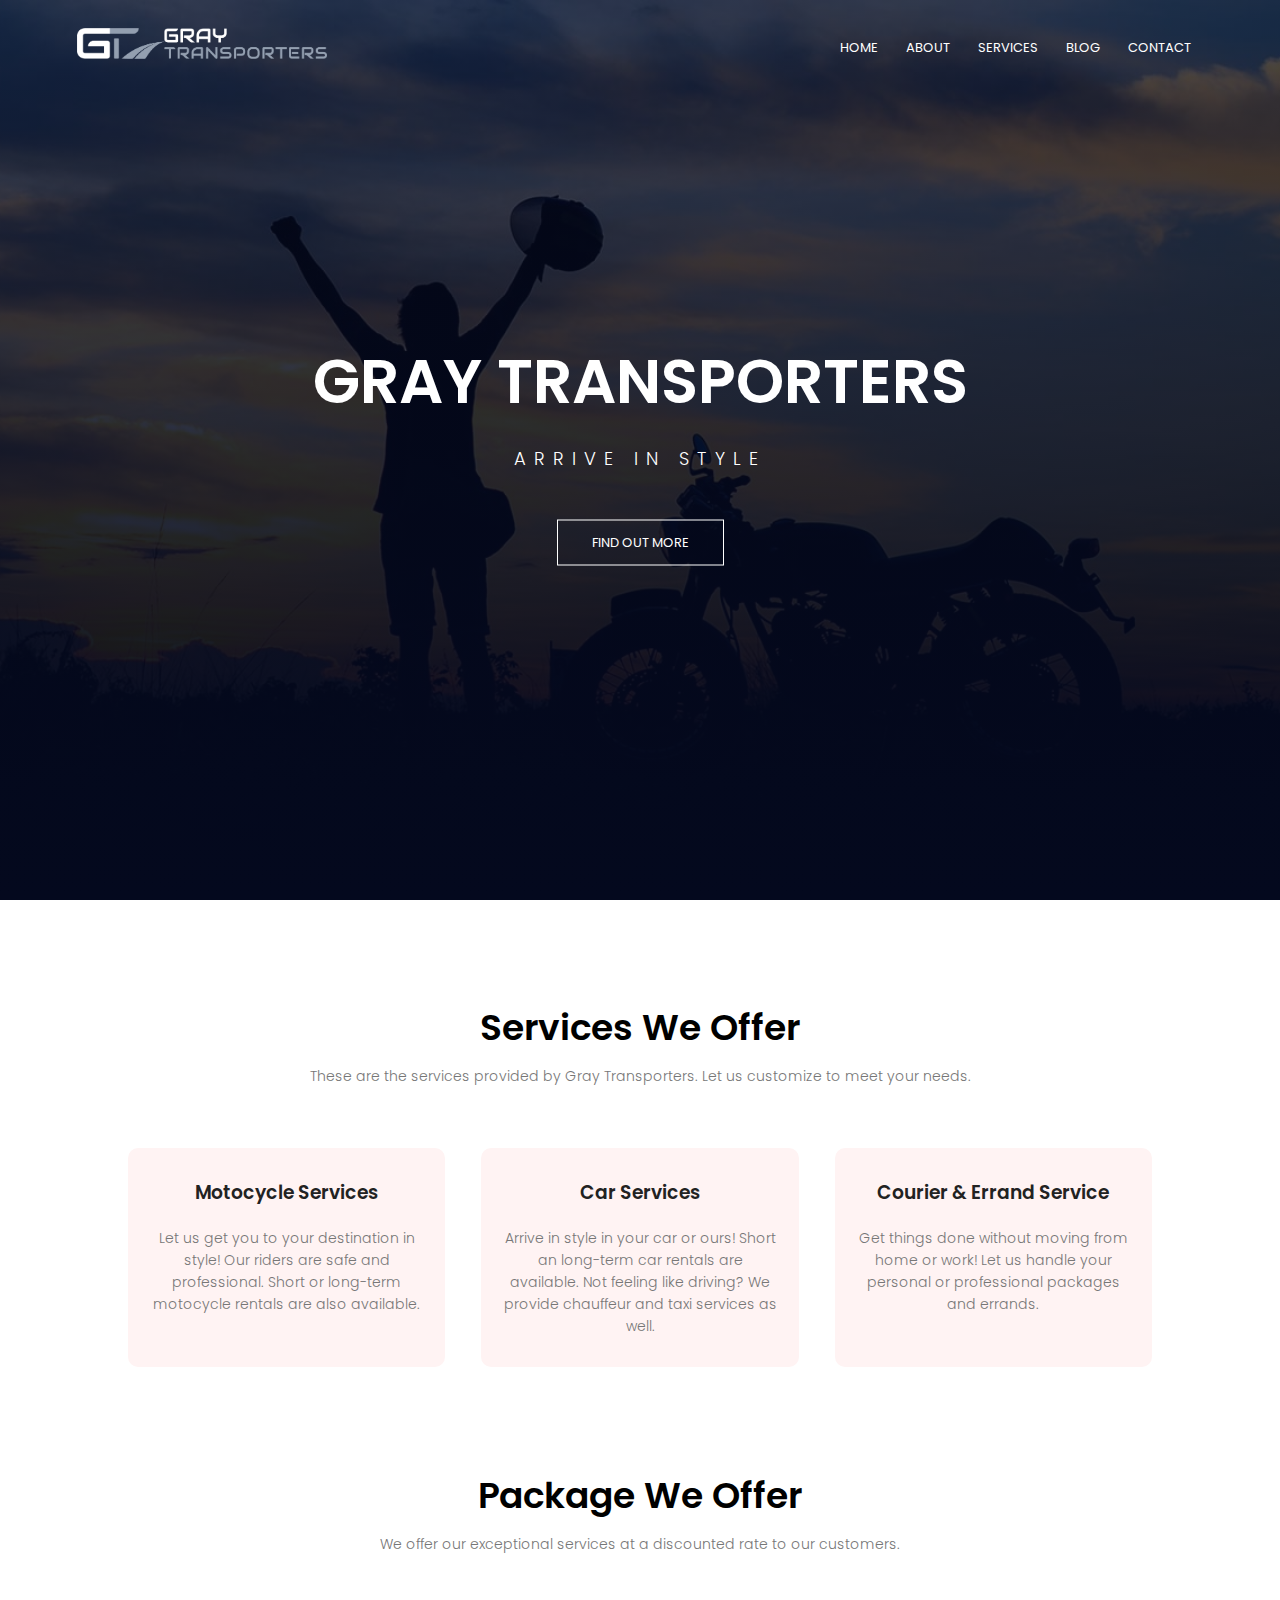
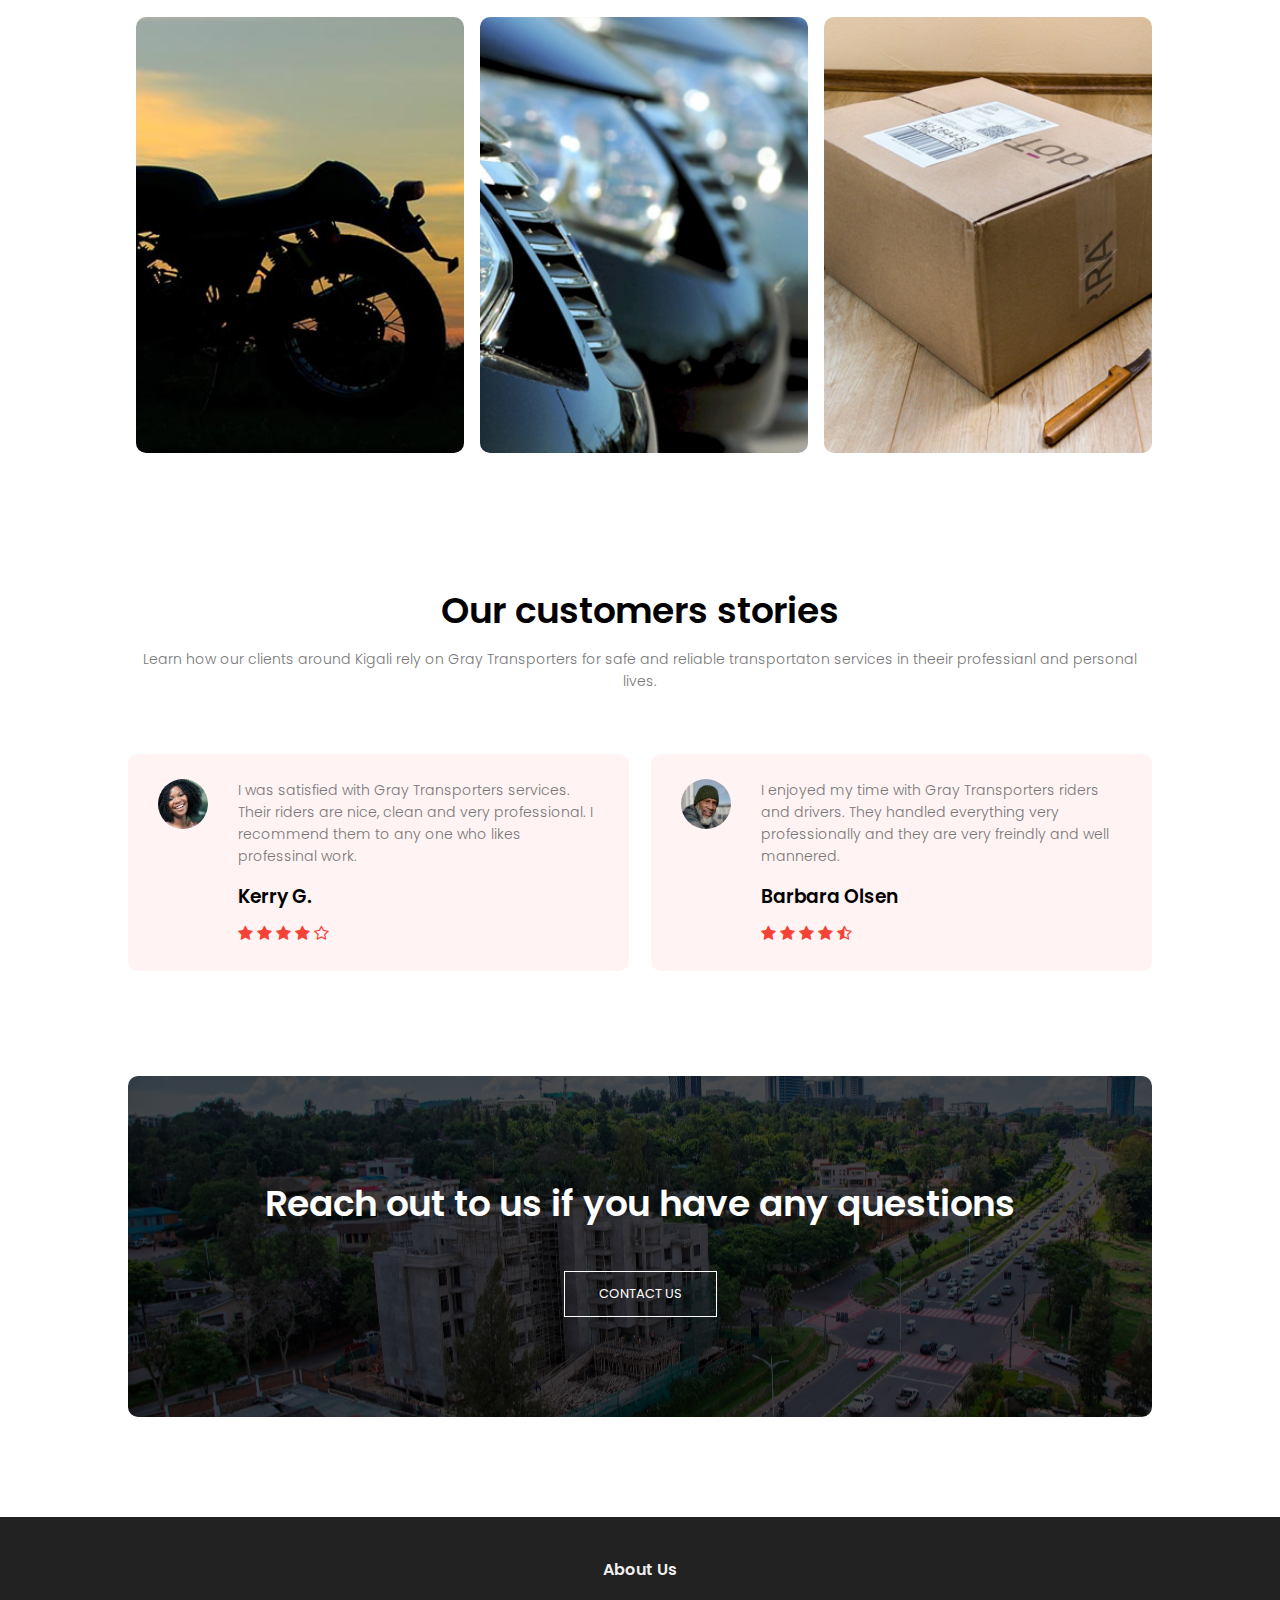
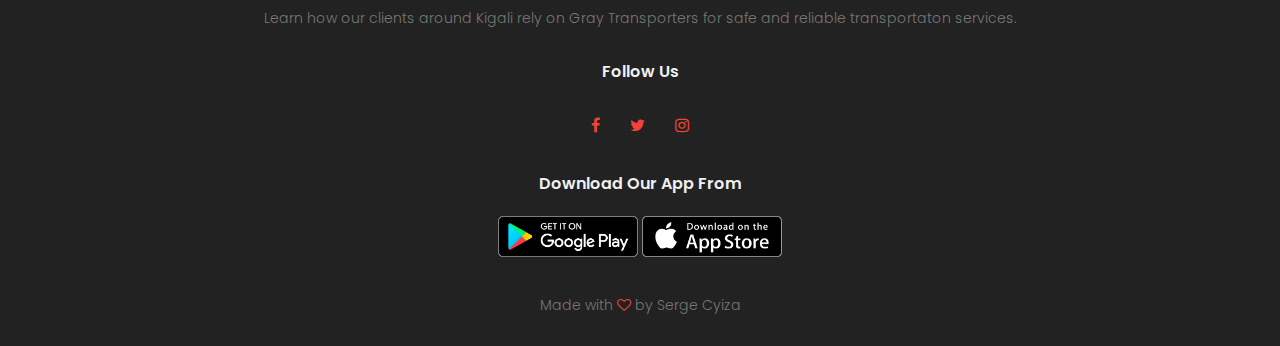
<file: graytransporters/index.html>
<!DOCTYPE html>
<html>
    <head>
       <meta name="viewport" content="with-device-width, initial-scale=1.0">
        <title>Gray Transporters</title>
         <!--------- add favicon------>
       <link rel="shortcut icon" href="images/favicon.png" type="image/png">

        <link rel="stylesheet" href="style.css">
        <link rel="preconnect" href="https://fonts.googleapis.com">
<link rel="preconnect" href="https://fonts.gstatic.com" crossorigin>
<link href="https://fonts.googleapis.com/css2?family=Poppins:ital,wght@0,100;0,200;0,300;0,400;0,500;0,600;0,700;0,800;0,900;1,100;1,200;1,300;1,400;1,500;1,600;1,700;1,800;1,900&display=swap" rel="stylesheet">
   <link rel="stylesheet" href="https://stackpath.bootstrapcdn.com/font-awesome/4.7.0/css/font-awesome.min.css">
    </head>
    <body>
        <section class="header">
           <nav>
               <a href="index.html"><img src="images/logo.png"></a>
                <div class="nav-links" id="navLinks">
                  <i class="fa fa-times" onclick="hideMenu()"></i>
                   <ul>
                       <li><a href="index.html">HOME</a></li>
                       <li><a href="about.html">ABOUT</a></li>
                       <li><a href="services.html">SERVICES</a></li>
                       <li><a href="blog.html">BLOG</a></li> 
                       <li><a href="contact.html">CONTACT</a></li>
                   </ul>
                   
               </div>
               <i class="fa fa-bars" onclick="showMenu()"></i> 
           </nav> 
           
<div class="text-box">
   <h1>GRAY TRANSPORTERS</h1>
   <P>ARRIVE IN STYLE</P>
   <a href="services.html" class="hero-btn">FIND OUT MORE</a>
    
</div>          
              
</section>

<!-------Services-------->

<section class="service">
    <h1>Services We Offer</h1>
    <p>These are the services provided by Gray Transporters. Let us customize to meet your needs.</p>
    
    <div class="row">
        <div class="service-col">
           <a href="service-one.html" class="link"><h3>Motocycle Services</h3>
            <p>Let us get you to your destination in style! Our riders are safe and professional. Short or long-term motocycle rentals are also available.</p></a> 
        </div>
     
        <div class="service-col">
          <a href="service-two.html" class="link"><h3>Car Services</h3>
            <p>Arrive in style in your car or ours! Short an long-term car rentals are available. 
            Not feeling like driving? We provide chauffeur and taxi services as well.</p></a> 
        </div>
    
    
        <div class="service-col">
           <a href="service-three.html" class="link"><h3>Courier & Errand Service</h3>
            <p>Get things done without moving from home or work! Let us handle your personal or professional packages and errands.</p></a>
        </div>
    </div>
    
</section>

<!-------Packages--------------------------->

<section class="package">
   <h1>Package We Offer</h1>
   <p>We offer our exceptional services at a discounted rate to our customers.</p>
   
   <div class="row">
    <a href="package-one.html" class="link"><div class="package-col">
           <img src="images/package01.png">
           <div class="layer">
               <h3>MOTOCYCLE PACKAGES</h3>
           </div></a>
       </div>
       <a href="package-three.html" class="link"><div class="package-col">
           <img src="images/package03.png">
           <div class="layer">
               <h3>CAR PACKAGES</h3>
           </div></a>
       </div>
       <a href="package-two.html" class="link"><div class="package-col">
           <img src="images/package02.png">
           <div class="layer">
               <h3>COURIER PACKAGES</h3>
           </div></a>
       </div>
   </div>  
    
    
</section>

<!---------------Testimonials-------------->

<section class="testimonials">
    <h1>Our customers stories</h1>
    <p>Learn how our clients around Kigali rely on Gray Transporters for safe and reliable transportaton services in theeir professianl and personal lives.</p>
    <div class="row">
        <div class="testimonial-col">
            <img src="images/user1.png" alt="">
            <div>
                <p>I was satisfied with Gray Transporters services. Their riders are nice, clean and very professional. I recommend them to any one who likes professinal work.</p>
                <h3>Kerry G.</h3>
                <i class="fa fa-star"></i>
                <i class="fa fa-star"></i>
                <i class="fa fa-star"></i>
                <i class="fa fa-star"></i>
                <i class="fa fa-star-o"></i>
            </div>
        </div>
        <div class="testimonial-col">
            <img src="images/user2.png" alt="">
            <div>
                <p>I enjoyed my time with Gray Transporters riders and drivers. They handled everything very professionally and they are very freindly and well mannered.</p>
                <h3>Barbara Olsen</h3>
                 <i class="fa fa-star"></i>
                <i class="fa fa-star"></i>
                <i class="fa fa-star"></i>
                <i class="fa fa-star"></i>
                <i class="fa fa-star-half-o"></i>
            </div>
        </div>
    </div>
    
</section>

<!------- Call to Action -------------->

<section class="cta">
    <h1>Reach out to us if you have any questions</h1>
    <a href="contact.html" class="hero-btn">CONTACT US</a>
</section>


<!------- Footer -------------->

<section class="footer">
    <h4>About Us</h4>
    <p>Learn how our clients around Kigali rely on Gray Transporters for safe and reliable transportaton services.</p>
    <h4>Follow Us</h4>
    <div class="icons">
        <a href="https://web.facebook.com/graytransporters1" target="_blank"><i class="fa fa-facebook"></i></a>
        <a href="https://twitter.com/G_Transporters" target="_blank"><i class="fa fa-twitter"></i></a>
        <a href="https://www.instagram.com/graytransporters" target="_blank"><i class="fa fa-instagram"></i></a>
    </div>
    <h4>Download Our App From</h4>
    <div class="app-logo">
        <a href="https://play.google.com/store/apps/details?id=com.broadendigital.graytransporter" target="_blank"><img src="images/play-store.png"></a>
        <a href="https://apps.apple.com/vn/app/gray-transporters/id1578106296" target="_blank"><img src="images/app-store.png"></a>
    </div>
    <p>Made with <i class="fa fa-heart-o"></i> by Serge Cyiza</p>
</section>


 

<!-----JavaScript for Toggle Menu-------->
<script>
        
        var navLinks = document.getElementById("navLinks");
    
        function showMenu(){
            navLinks.style.right = "0";
        }
     function hideMenu(){
            navLinks.style.right = "-200px";
        }
        
        
        </script>
        
    </body>
    
</html>
</file>
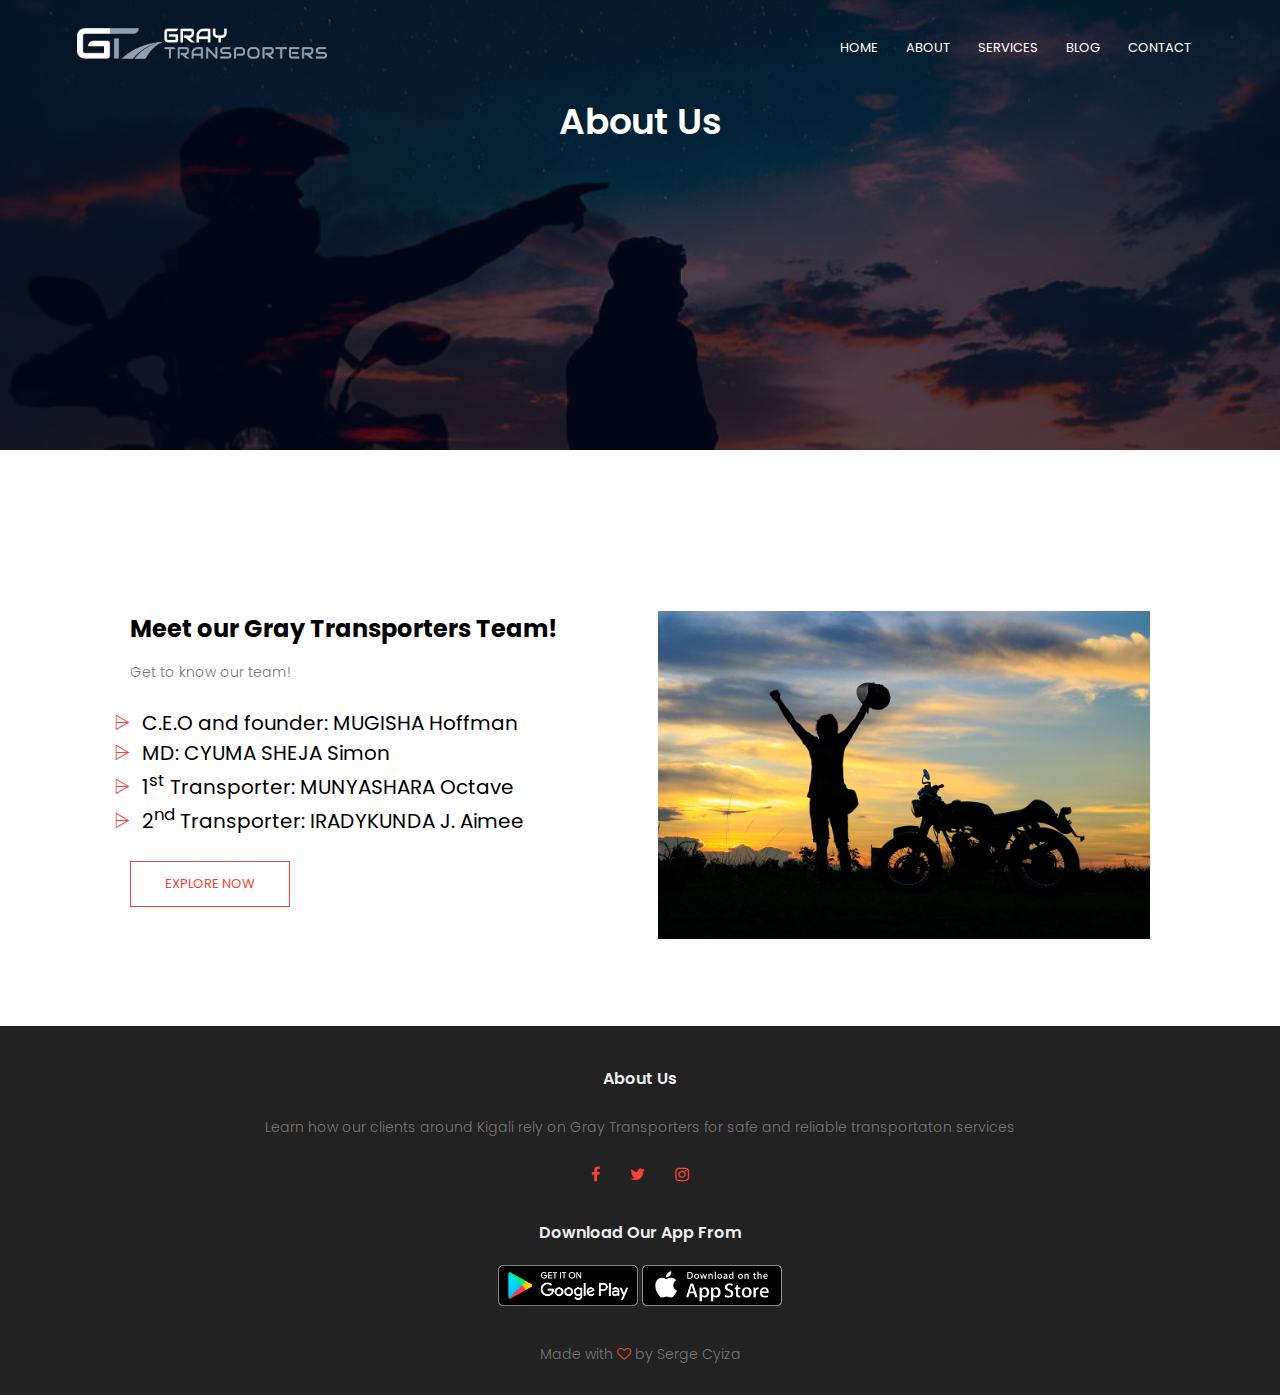
<file: graytransporters/about.html>
<!DOCTYPE html>
<html>
    <head>
       <meta name="viewport" content="with-device-width, initial-scale=1.0">
        <title>Gray Transporters</title>

         <!--------- add favicon------>
       <link rel="shortcut icon" href="images/favicon.png" type="image/png">

        <link rel="stylesheet" href="style.css">
        <link rel="preconnect" href="https://fonts.googleapis.com">
<link rel="preconnect" href="https://fonts.gstatic.com" crossorigin>
<link href="https://fonts.googleapis.com/css2?family=Poppins:ital,wght@0,100;0,200;0,300;0,400;0,500;0,600;0,700;0,800;0,900;1,100;1,200;1,300;1,400;1,500;1,600;1,700;1,800;1,900&display=swap" rel="stylesheet">
   <link rel="stylesheet" href="https://stackpath.bootstrapcdn.com/font-awesome/4.7.0/css/font-awesome.min.css">
    </head>
    <body>
        <section class="sub-header">
           <nav>
               <a href="index.html"><img src="images/logo.png"></a>
               <div class="nav-links" id="navLinks">
                  <i class="fa fa-times" onclick="hideMenu()"></i>
                   <ul>
                       <li><a href="index.html">HOME</a></li>
                       <li><a href="about.html">ABOUT</a></li>
                       <li><a href="services.html">SERVICES</a></li>
                       <li><a href="blog.html">BLOG</a></li> 
                       <li><a href="contact.html">CONTACT</a></li>
                   </ul>
                   
               </div>
               <i class="fa fa-bars" onclick="showMenu()"></i> 
           </nav> 
           <h1>About Us</h1>        
              
</section>

<!-------about us content-------->
<section class="about-us">
    
    <div class="row">
       <div class="about-col">
           <h2>Meet our Gray Transporters Team!</h2>
           <p>Get to know our team!</p>
           <ul>
               <li>C.E.O and founder: MUGISHA Hoffman</li>
               <li>MD: CYUMA SHEJA Simon</li>
               <li>1<sup>st</sup> Transporter: MUNYASHARA Octave</li>
               <li>2<sup>nd</sup> Transporter: IRADYKUNDA J. Aimee</li>
           </ul><br>
      <a href="" class="hero-btn red-btn">EXPLORE NOW</a>
       </div>
       <div class="about-col">
           <img src="images/banner.jpg" alt="">
       </div>
        
    </div>
</section>


<!---------Packages--------------------------->



<!---------------Testimonials-------------->



<!------- Call to Action -------------->




<!------- Footer -------------->

<section class="footer">
    <h4>About Us</h4>
    <p>Learn how our clients around Kigali rely on Gray Transporters for safe and reliable transportaton services</p>
    <div class="icons">
        <a href="https://web.facebook.com/graytransporters1" target="_blank"><i class="fa fa-facebook"></i></a>
        <a href="https://twitter.com/G_Transporters" target="_blank"><i class="fa fa-twitter"></i></a>
        <a href="https://www.instagram.com/graytransporters" target="_blank"><i class="fa fa-instagram"></i></a>
    </div>
    <h4>Download Our App From</h4>
    <div class="app-logo">
        <a href="https://play.google.com/store/apps/details?id=com.broadendigital.graytransporter" target="_blank"><img src="images/play-store.png"></a>
        <a href="https://apps.apple.com/vn/app/gray-transporters/id1578106296" target="_blank"><img src="images/app-store.png"></a>
    </div>
    <p>Made with <i class="fa fa-heart-o"></i> by Serge Cyiza</p>
</section>


 

<!-----JavaScript for Toggle Menu-------->
<script>
        
        var navLinks = document.getElementById("navLinks");
    
        function showMenu(){
            navLinks.style.right = "0";
        }
     function hideMenu(){
            navLinks.style.right = "-200px";
        }
        
        
        </script>
        
    </body>
    
</html>
</file>
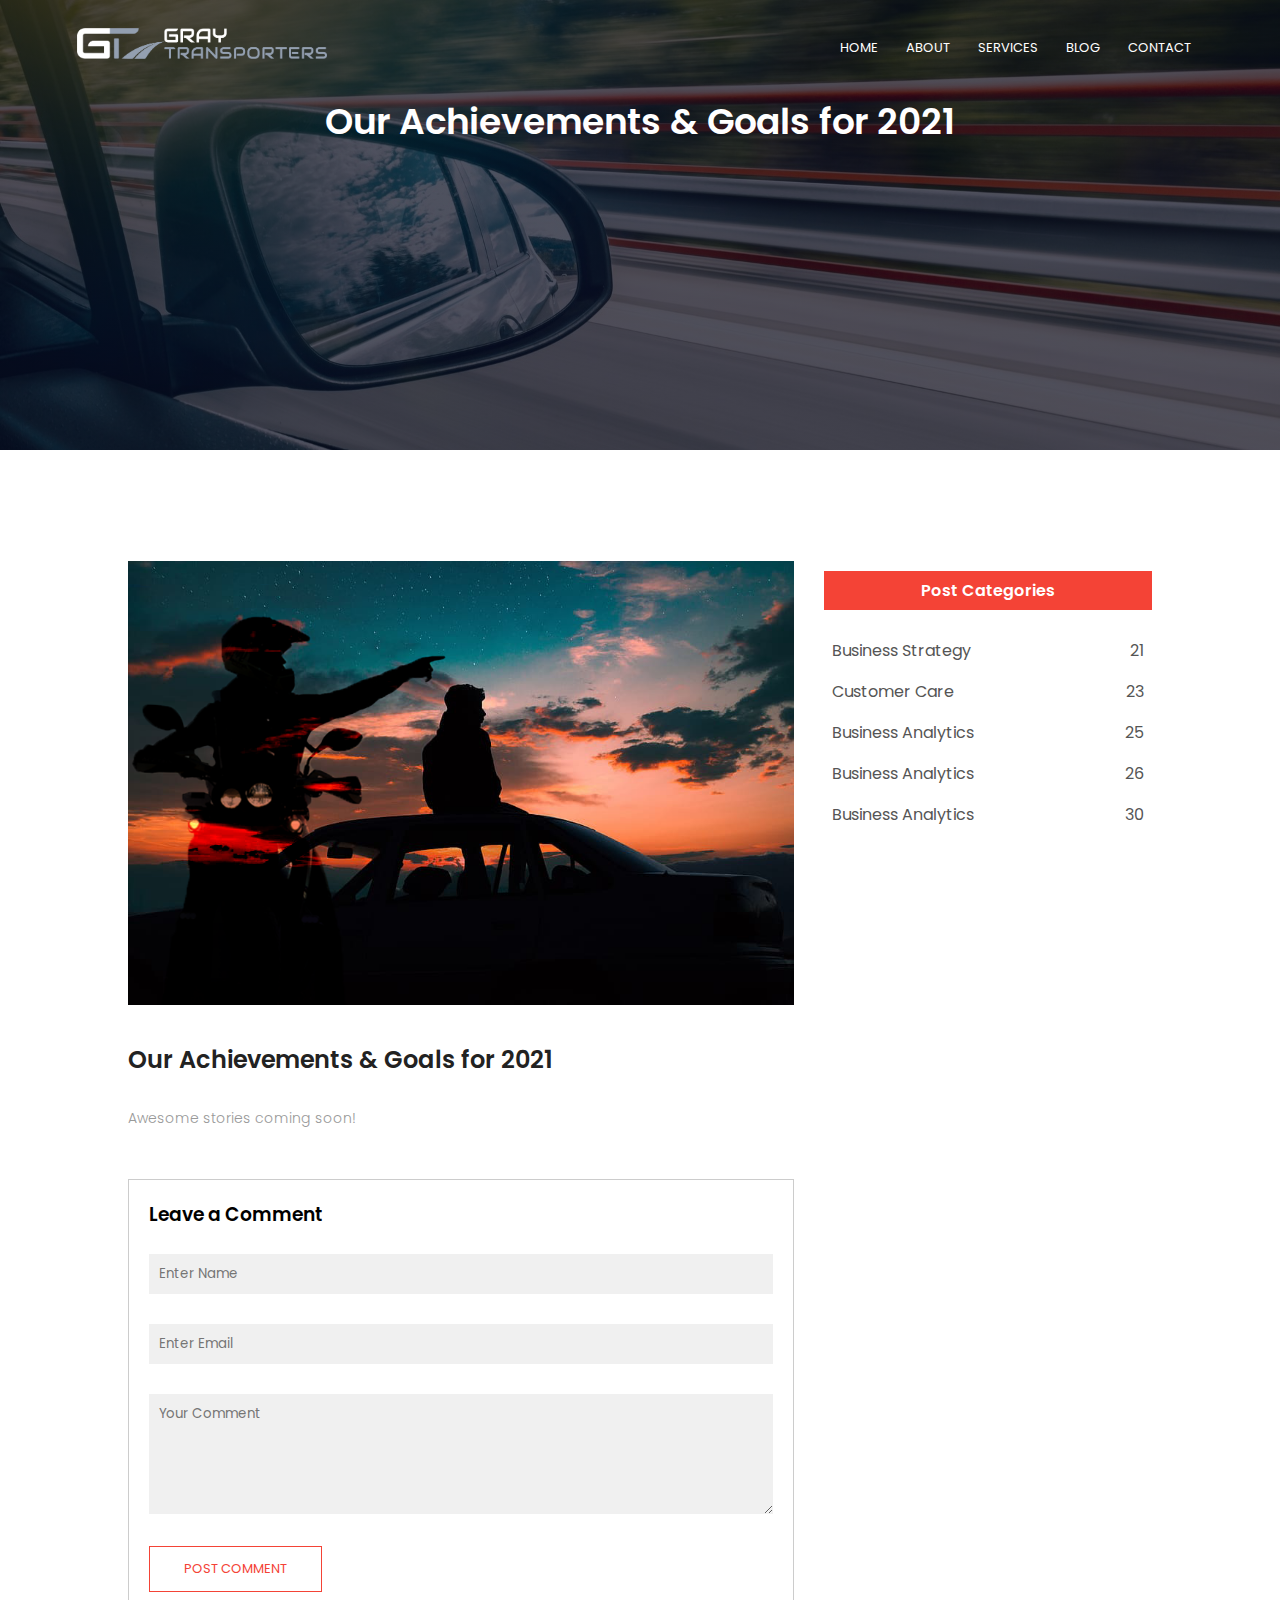
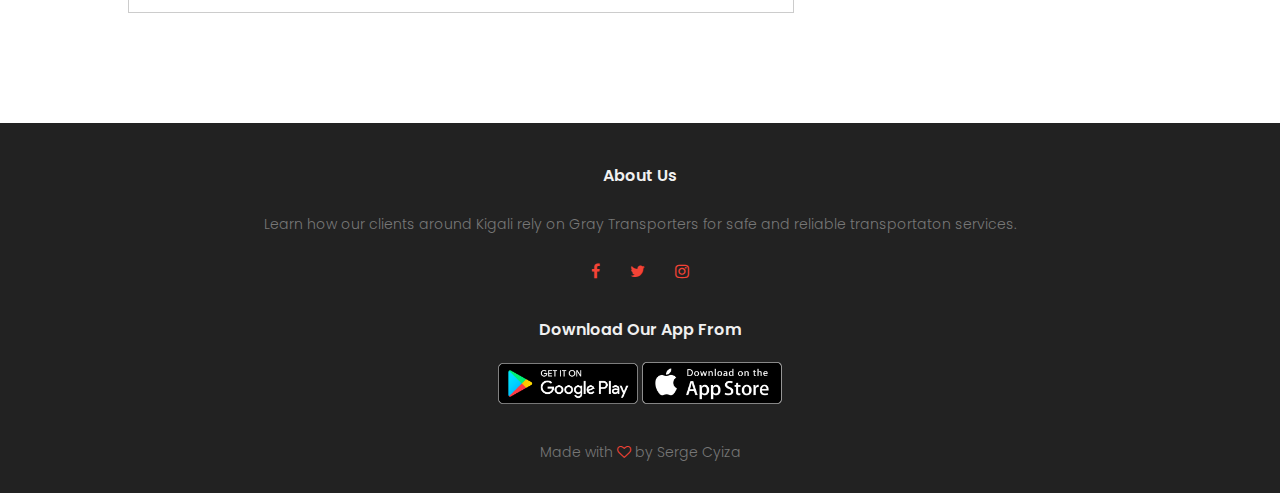
<file: graytransporters/blog.html>
<!DOCTYPE html>
<html>
    <head>
       <meta name="viewport" content="with-device-width, initial-scale=1.0">
        <title>Gray Transporters</title>
         <!--------- add favicon------>
       <link rel="shortcut icon" href="images/favicon.png" type="image/png">
        <link rel="stylesheet" href="style.css">
        <link rel="preconnect" href="https://fonts.googleapis.com">
<link rel="preconnect" href="https://fonts.gstatic.com" crossorigin>
<link href="https://fonts.googleapis.com/css2?family=Poppins:ital,wght@0,100;0,200;0,300;0,400;0,500;0,600;0,700;0,800;0,900;1,100;1,200;1,300;1,400;1,500;1,600;1,700;1,800;1,900&display=swap" rel="stylesheet">
   <link rel="stylesheet" href="https://stackpath.bootstrapcdn.com/font-awesome/4.7.0/css/font-awesome.min.css">
    </head>
    <body>
        <section class="sub-header-blog">
           <nav>
               <a href="index.html"><img src="images/logo.png"></a>
               <div class="nav-links" id="navLinks">
                  <i class="fa fa-times" onclick="hideMenu()"></i>
                   <ul>
                       <li><a href="index.html">HOME</a></li>
                       <li><a href="about.html">ABOUT</a></li>
                       <li><a href="services.html">SERVICES</a></li>
                       <li><a href="blog.html">BLOG</a></li> 
                       <li><a href="contact.html">CONTACT</a></li>
                   </ul>
                   
               </div>
               <i class="fa fa-bars" onclick="showMenu()"></i> 
           </nav> 
           <h1>Our Achievements & Goals for 2021</h1>        
              
</section>

 


<!---------------blog page content-------------->

<section class="blog-content">
  
   <div class="row">
    <div class="blog-left">
        <img src="images/about.png" alt="">
        <h2>Our Achievements & Goals for 2021</h2>
        <p>Awesome stories coming soon!</p>
   
   
   <div class="comment-box">
       
       <h3>Leave a Comment</h3>
       
       <form action="" class="comment-form">
       <input type="text" placeholder="Enter Name">
       <input type="email" placeholder="Enter Email">
       <textarea rows="5" placeholder="Your Comment"></textarea>
       <button type="submit" class="hero-btn red-btn">POST COMMENT</button>
       </form>
   </div>
   
   
    
    </div> 
    <div class="blog-right">
        <h3>Post Categories</h3>
        <div>
           <span>Business Strategy</span>
            <span>21</span>
        </div>
         <div>
           <span>Customer Care</span>
            <span>23</span>
        </div>
         <div>
           <span>Business Analytics</span>
            <span>25</span>
        </div>
         <div>
           <span>Business Analytics</span>
            <span>26</span>
             </div>
             <div>
           <span>Business Analytics</span>
            <span>30</span>
        </div>
        </div>
    </div>
    
</section>

<!------- Call to Action -------------->




<!------- Footer -------------->

<section class="footer">
    <h4>About Us</h4>
    <p>Learn how our clients around Kigali rely on Gray Transporters for safe and reliable transportaton services.</p>
    <div class="icons">
        <a href="https://web.facebook.com/graytransporters1" target="_blank"><i class="fa fa-facebook"></i></a>
        <a href="https://twitter.com/G_Transporters" target="_blank"><i class="fa fa-twitter"></i></a>
        <a href="https://www.instagram.com/graytransporters" target="_blank"><i class="fa fa-instagram"></i></a>
    </div>
    <h4>Download Our App From</h4>
    <div class="app-logo">
        <a href="https://play.google.com/store/apps/details?id=com.broadendigital.graytransporter" target="_blank"><img src="images/play-store.png"></a>
        <a href="https://apps.apple.com/vn/app/gray-transporters/id1578106296" target="_blank"><img src="images/app-store.png"></a>
    </div>
    <p>Made with <i class="fa fa-heart-o"></i> by Serge Cyiza</p>
</section>


 

<!-----JavaScript for Toggle Menu-------->
<script>
        
        var navLinks = document.getElementById("navLinks");
    
        function showMenu(){
            navLinks.style.right = "0";
        }
     function hideMenu(){
            navLinks.style.right = "-200px";
        }
        
        
        </script>
        
    </body>
    
</html>
</file>
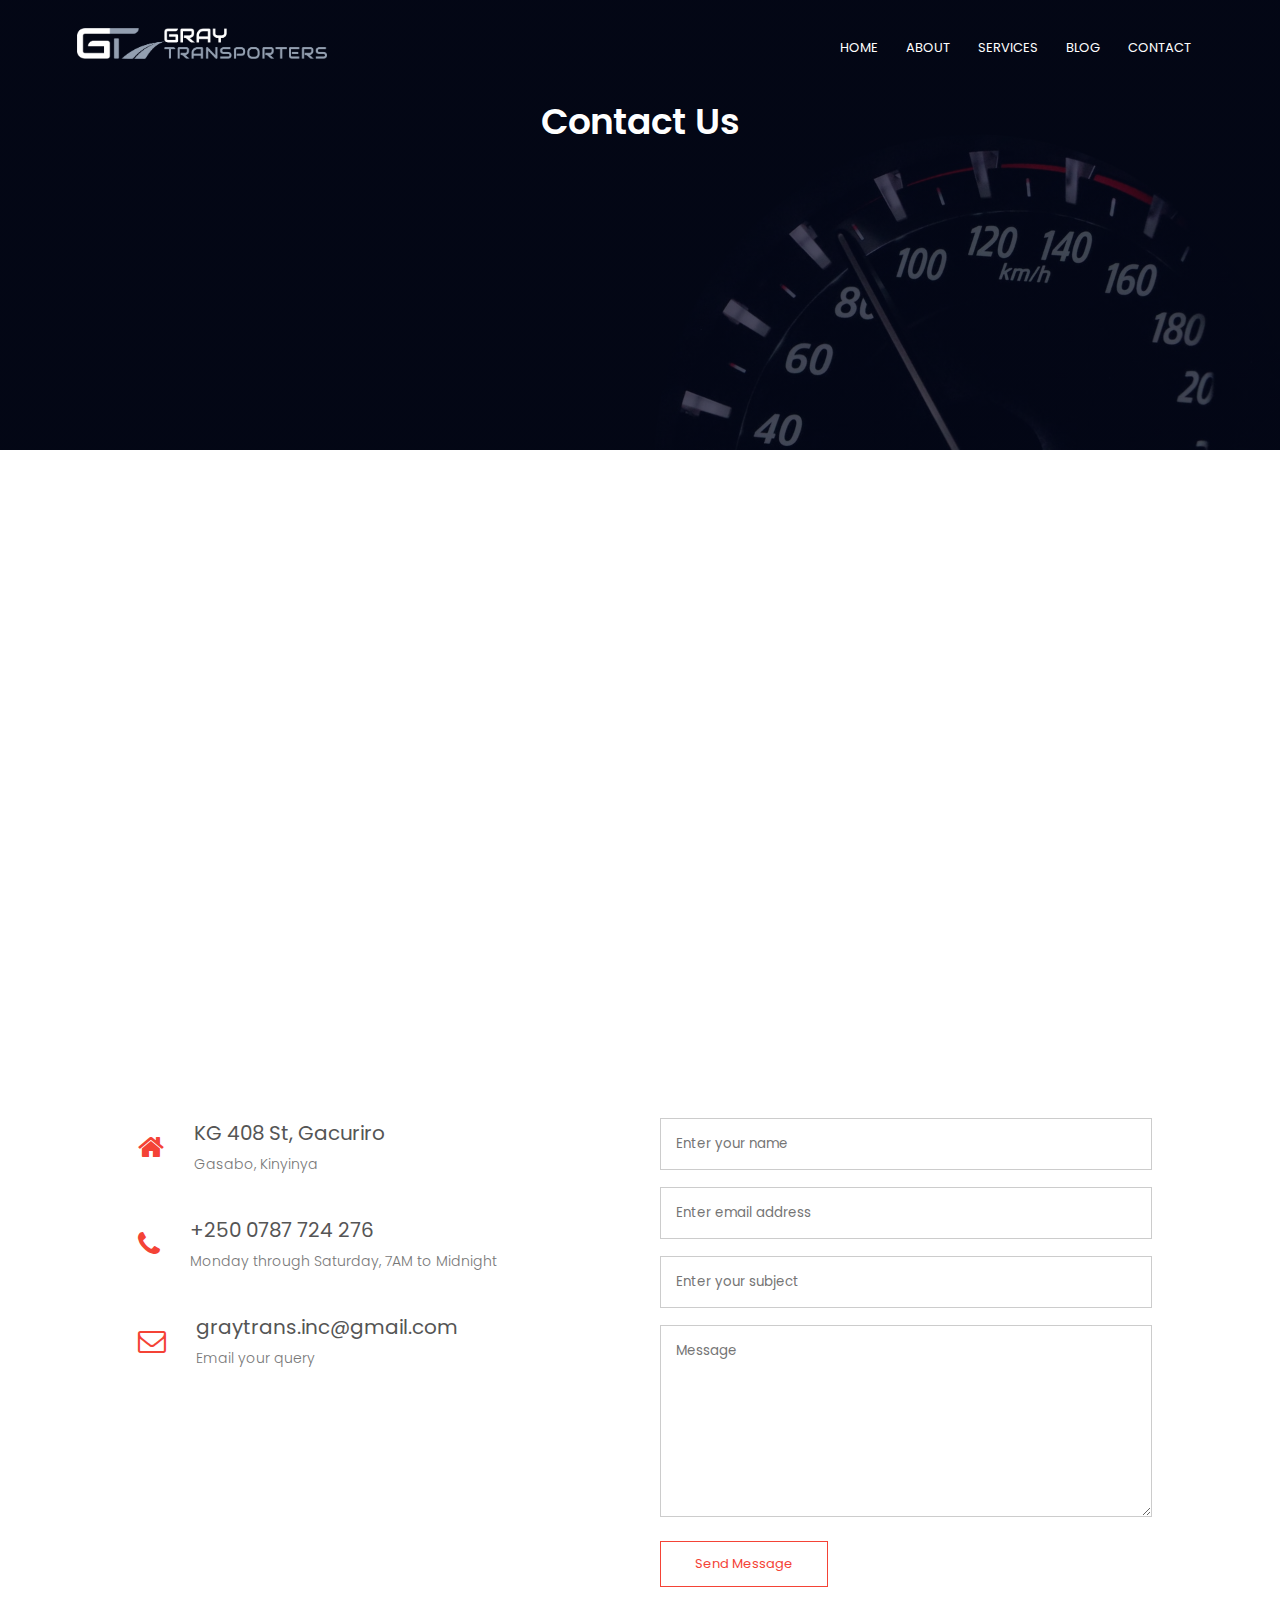
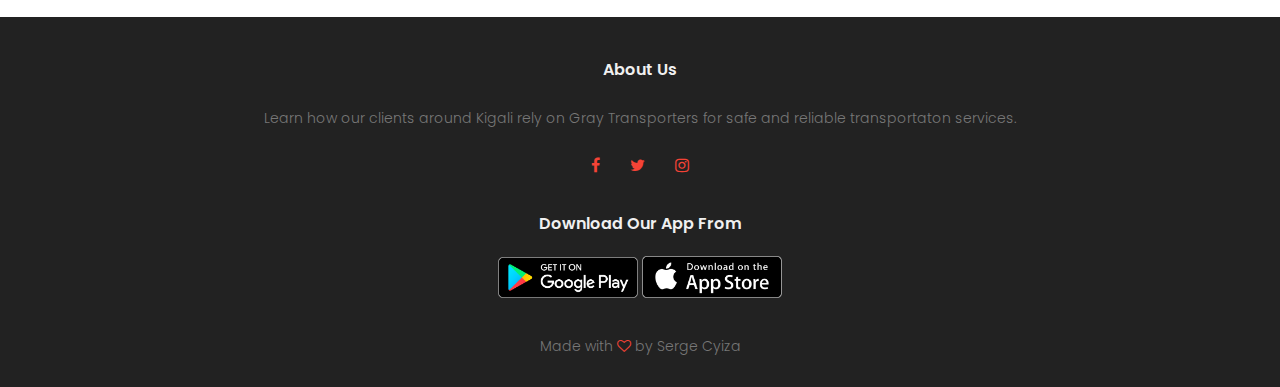
<file: graytransporters/contact.html>
<!DOCTYPE html>
<html>
    <head>
       <meta name="viewport" content="with-device-width, initial-scale=1.0">
        <title>Gray Transporters</title>
         <!--------- add favicon------>
       <link rel="shortcut icon" href="images/favicon.png" type="image/png">
        <link rel="stylesheet" href="style.css">
        <link rel="preconnect" href="https://fonts.googleapis.com">
<link rel="preconnect" href="https://fonts.gstatic.com" crossorigin>
<link href="https://fonts.googleapis.com/css2?family=Poppins:ital,wght@0,100;0,200;0,300;0,400;0,500;0,600;0,700;0,800;0,900;1,100;1,200;1,300;1,400;1,500;1,600;1,700;1,800;1,900&display=swap" rel="stylesheet">
   <link rel="stylesheet" href="https://stackpath.bootstrapcdn.com/font-awesome/4.7.0/css/font-awesome.min.css">
    </head>
    <body>
        <section class="sub-header-contact">
           <nav>
               <a href="index.html"><img src="images/logo.png"></a>
               <div class="nav-links" id="navLinks">
                  <i class="fa fa-times" onclick="hideMenu()"></i>
                   <ul>
                       <li><a href="index.html">HOME</a></li>
                       <li><a href="about.html">ABOUT</a></li>
                       <li><a href="services.html">SERVICES</a></li>
                       <li><a href="blog.html">BLOG</a></li> 
                       <li><a href="contact.html">CONTACT</a></li>
                   </ul>
                   
               </div>
               <i class="fa fa-bars" onclick="showMenu()"></i> 
           </nav> 
           <h1>Contact Us</h1>        
              
</section>

<!-------contact us -------->

<section class="location">
    
    <iframe src="https://www.google.com/maps/embed?pb=!1m18!1m12!1m3!1d3987.5632558607044!2d30.089426214573532!3d-1.9264644985954893!2m3!1f0!2f0!3f0!3m2!1i1024!2i768!4f13.1!3m3!1m2!1s0x19dca6caf6313c07%3A0x1ba59e8dc71c4b91!2sKG%20408%20St%2C%20Kigali!5e0!3m2!1sen!2srw!4v1634027076203!5m2!1sen!2srw" width="600" height="450" style="border:0;" allowfullscreen="" loading="lazy"></iframe>
    
</section>

<section class="contact-us">
    
    <div class="row">
        <div class="contact-col">
            <div>
                <i class="fa fa-home"></i>
                <span>
                    <h5>KG 408 St, Gacuriro</h5>
                    <p>Gasabo, Kinyinya</p>
                </span>
            </div>
            <div>
                <i class="fa fa-phone"></i>
                <span>
                    <h5>+250 0787 724 276</h5>
                    <p>Monday through Saturday, 7AM to Midnight</p>
                </span>
            </div>
             <div>
                <i class="fa fa-envelope-o"></i>
                <span>
                    <h5>graytrans.inc@gmail.com</h5>
                    <p>Email your query </p>
                </span>
            </div>
        </div>
        <div class="contact-col">
            
           <form action="form-handler.php" method="post">
               <input type="text" name="name" placeholder="Enter your name" required>
               <input type="email" name="email" placeholder="Enter email address" required>
               <input type="text" name="subject" placeholder="Enter your subject" required>
               <textarea rows="8" name="message" placeholder="Message" required></textarea>
               <button type="submit" class="hero-btn red-btn">Send Message</button>
           </form> 
            
            
            
        </div>
    </div>
</section>




<!------- Footer -------------->

<section class="footer">
    <h4>About Us</h4>
    <p>Learn how our clients around Kigali rely on Gray Transporters for safe and reliable transportaton services.</p>
    <div class="icons">
        <a href="https://web.facebook.com/graytransporters1" target="_blank"><i class="fa fa-facebook"></i></a>
        <a href="https://twitter.com/G_Transporters" target="_blank"><i class="fa fa-twitter"></i></a>
        <a href="https://www.instagram.com/graytransporters" target="_blank"><i class="fa fa-instagram"></i></a>
    </div>
    <h4>Download Our App From</h4>
    <div class="app-logo">
        <a href="https://play.google.com/store/apps/details?id=com.broadendigital.graytransporter" target="_blank"><img src="images/play-store.png"></a>
        <a href="https://apps.apple.com/vn/app/gray-transporters/id1578106296" target="_blank"><img src="images/app-store.png"></a>
    </div>
    <p>Made with <i class="fa fa-heart-o"></i> by Serge Cyiza</p>
</section>


 

<!-----JavaScript for Toggle Menu-------->
<script>
        
        var navLinks = document.getElementById("navLinks");
    
        function showMenu(){
            navLinks.style.right = "0";
        }
     function hideMenu(){
            navLinks.style.right = "-200px";
        }
        
        
        </script>
        
    </body>
    
</html>
</file>
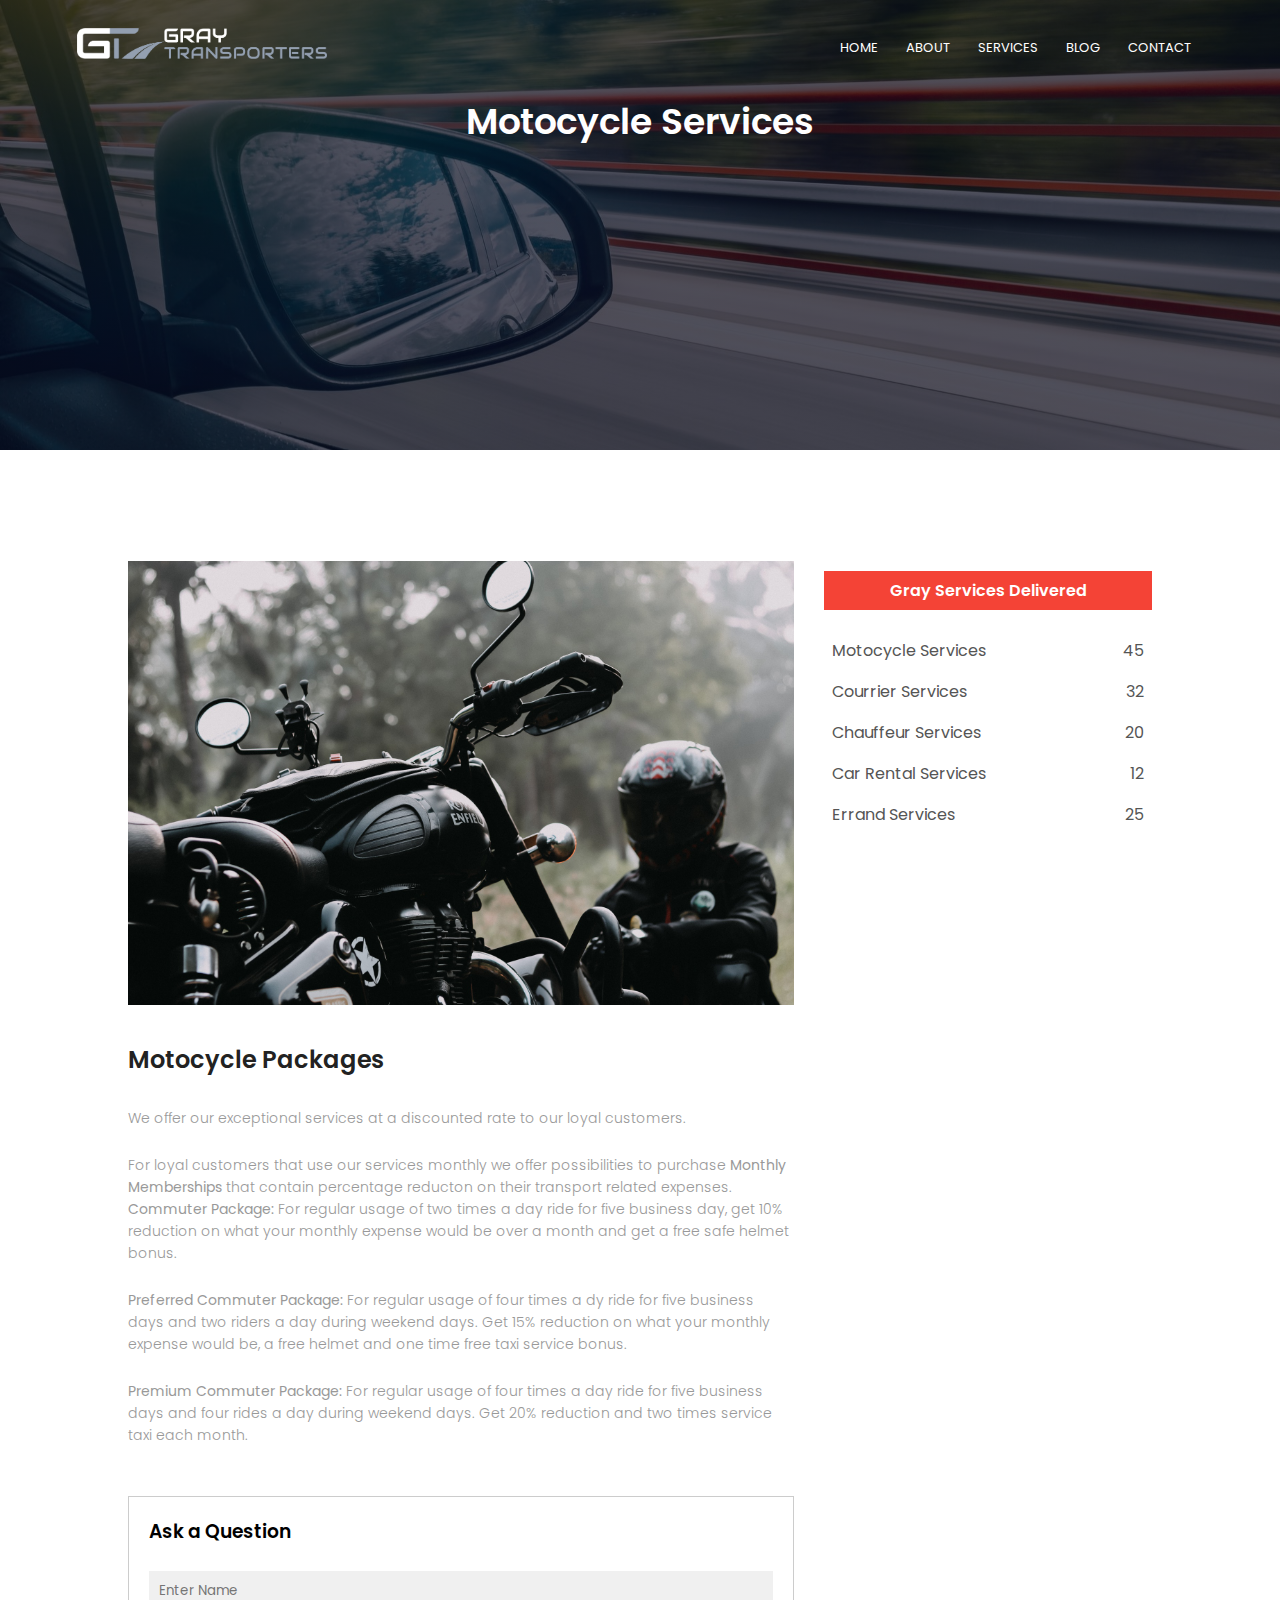
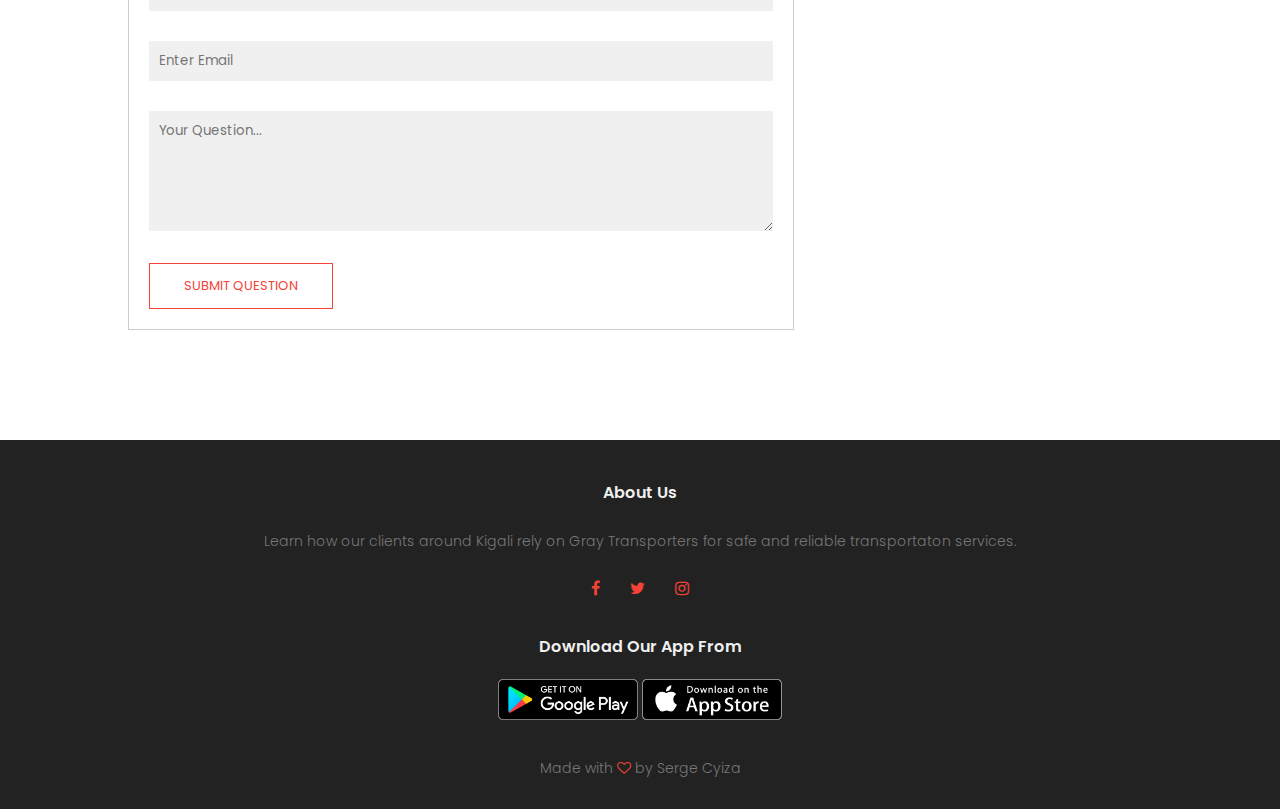
<file: graytransporters/package-one.html>
<!DOCTYPE html>
<html>
    <head>
       <meta name="viewport" content="with-device-width, initial-scale=1.0">
        <title>Gray Transporters</title>
         <!--------- add favicon------>
       <link rel="shortcut icon" href="images/favicon.png" type="image/png">
        <link rel="stylesheet" href="style.css">
        <link rel="preconnect" href="https://fonts.googleapis.com">
<link rel="preconnect" href="https://fonts.gstatic.com" crossorigin>
<link href="https://fonts.googleapis.com/css2?family=Poppins:ital,wght@0,100;0,200;0,300;0,400;0,500;0,600;0,700;0,800;0,900;1,100;1,200;1,300;1,400;1,500;1,600;1,700;1,800;1,900&display=swap" rel="stylesheet">
   <link rel="stylesheet" href="https://stackpath.bootstrapcdn.com/font-awesome/4.7.0/css/font-awesome.min.css">
    </head>
    <body>
        <section class="sub-header-blog">
           <nav>
               <a href="index.html"><img src="images/logo.png"></a>
               <div class="nav-links" id="navLinks">
                  <i class="fa fa-times" onclick="hideMenu()"></i>
                   <ul>
                       <li><a href="index.html">HOME</a></li>
                       <li><a href="about.html">ABOUT</a></li>
                       <li><a href="services.html">SERVICES</a></li>
                       <li><a href="blog.html">BLOG</a></li> 
                       <li><a href="contact.html">CONTACT</a></li>
                   </ul>
                   
               </div>
               <i class="fa fa-bars" onclick="showMenu()"></i> 
           </nav> 
           <h1>Motocycle Services</h1>        
              
</section>

 


<!---------------blog page content-------------->

<section class="blog-content">
  
   <div class="row">
    <div class="blog-left">
        <img src="images/motocycles.jpeg" alt="">
        <h2>Motocycle Packages</h2>
        <p>We offer our exceptional services at a discounted rate to our loyal customers.</p><br>
   <p>For loyal customers that use our services monthly 
    we offer possibilities to purchase <strong>Monthly 
        Memberships </strong> that contain percentage reducton on their
transport related expenses.</p>
<p><strong>Commuter Package:</strong> For regular usage of two times
    a day ride for five business day, get 10% reduction on what your
    monthly expense would be over a month and get a free
    safe helmet bonus.
</p><br>
<p><strong>Preferred Commuter Package:</strong> For regular usage of four 
    times a dy ride for five business days and two riders
    a day during weekend days. Get 15% reduction on what your
    monthly expense would be, a free helmet and one time
    free taxi service bonus.
</p><br>
<p><strong>Premium Commuter Package:</strong> For regular usage of four times
    a day ride for five business days and four rides a day
    during weekend days. Get 20% reduction and two 
    times service taxi each month.
</p>
   
   <div class="comment-box">
       
       <h3>Ask a Question</h3>
       
       <form action="" class="comment-form">
       <input type="text" placeholder="Enter Name">
       <input type="email" placeholder="Enter Email">
       <textarea rows="5" placeholder="Your Question..."></textarea>
       <button type="submit" class="hero-btn red-btn">SUBMIT QUESTION</button>
       </form>
   </div>

   </div>
    <div class="blog-right">
        <h3>Gray Services Delivered</h3>
        <div>
           <span>Motocycle Services</span>
            <span>45</span>
        </div>
         <div>
           <span>Courrier Services</span>
            <span>32</span>
        </div>
         <div>
           <span>Chauffeur Services</span>
            <span>20</span>
        </div>
         <div>
           <span>Car Rental Services</span>
            <span>12</span>
        </div>
        <div>
           <span>Errand Services</span>
            <span>25</span>
        </div>
    </div>
    </div>
    
</section>

<!------- Call to Action -------------->




<!------- Footer -------------->

<section class="footer">
    <h4>About Us</h4>
    <p>Learn how our clients around Kigali rely on Gray Transporters for safe and reliable transportaton services.</p>
    <div class="icons">
        <a href="https://web.facebook.com/graytransporters1" target="_blank"><i class="fa fa-facebook"></i></a>
        <a href="https://twitter.com/G_Transporters" target="_blank"><i class="fa fa-twitter"></i></a>
        <a href="https://www.instagram.com/graytransporters" target="_blank"><i class="fa fa-instagram"></i></a>
    </div>
    <h4>Download Our App From</h4>
    <div class="app-logo">
        <a href="https://play.google.com/store/apps/details?id=com.broadendigital.graytransporter" target="_blank"><img src="images/play-store.png"></a>
        <a href="https://apps.apple.com/vn/app/gray-transporters/id1578106296" target="_blank"><img src="images/app-store.png"></a>
    </div>
    <p>Made with <i class="fa fa-heart-o"></i> by Serge Cyiza</p>
</section>


 

<!-----JavaScript for Toggle Menu-------->
<script>
        
        var navLinks = document.getElementById("navLinks");
    
        function showMenu(){
            navLinks.style.right = "0";
        }
     function hideMenu(){
            navLinks.style.right = "-200px";
        }
        
        
        </script>
        
    </body>
    
</html>
</file>
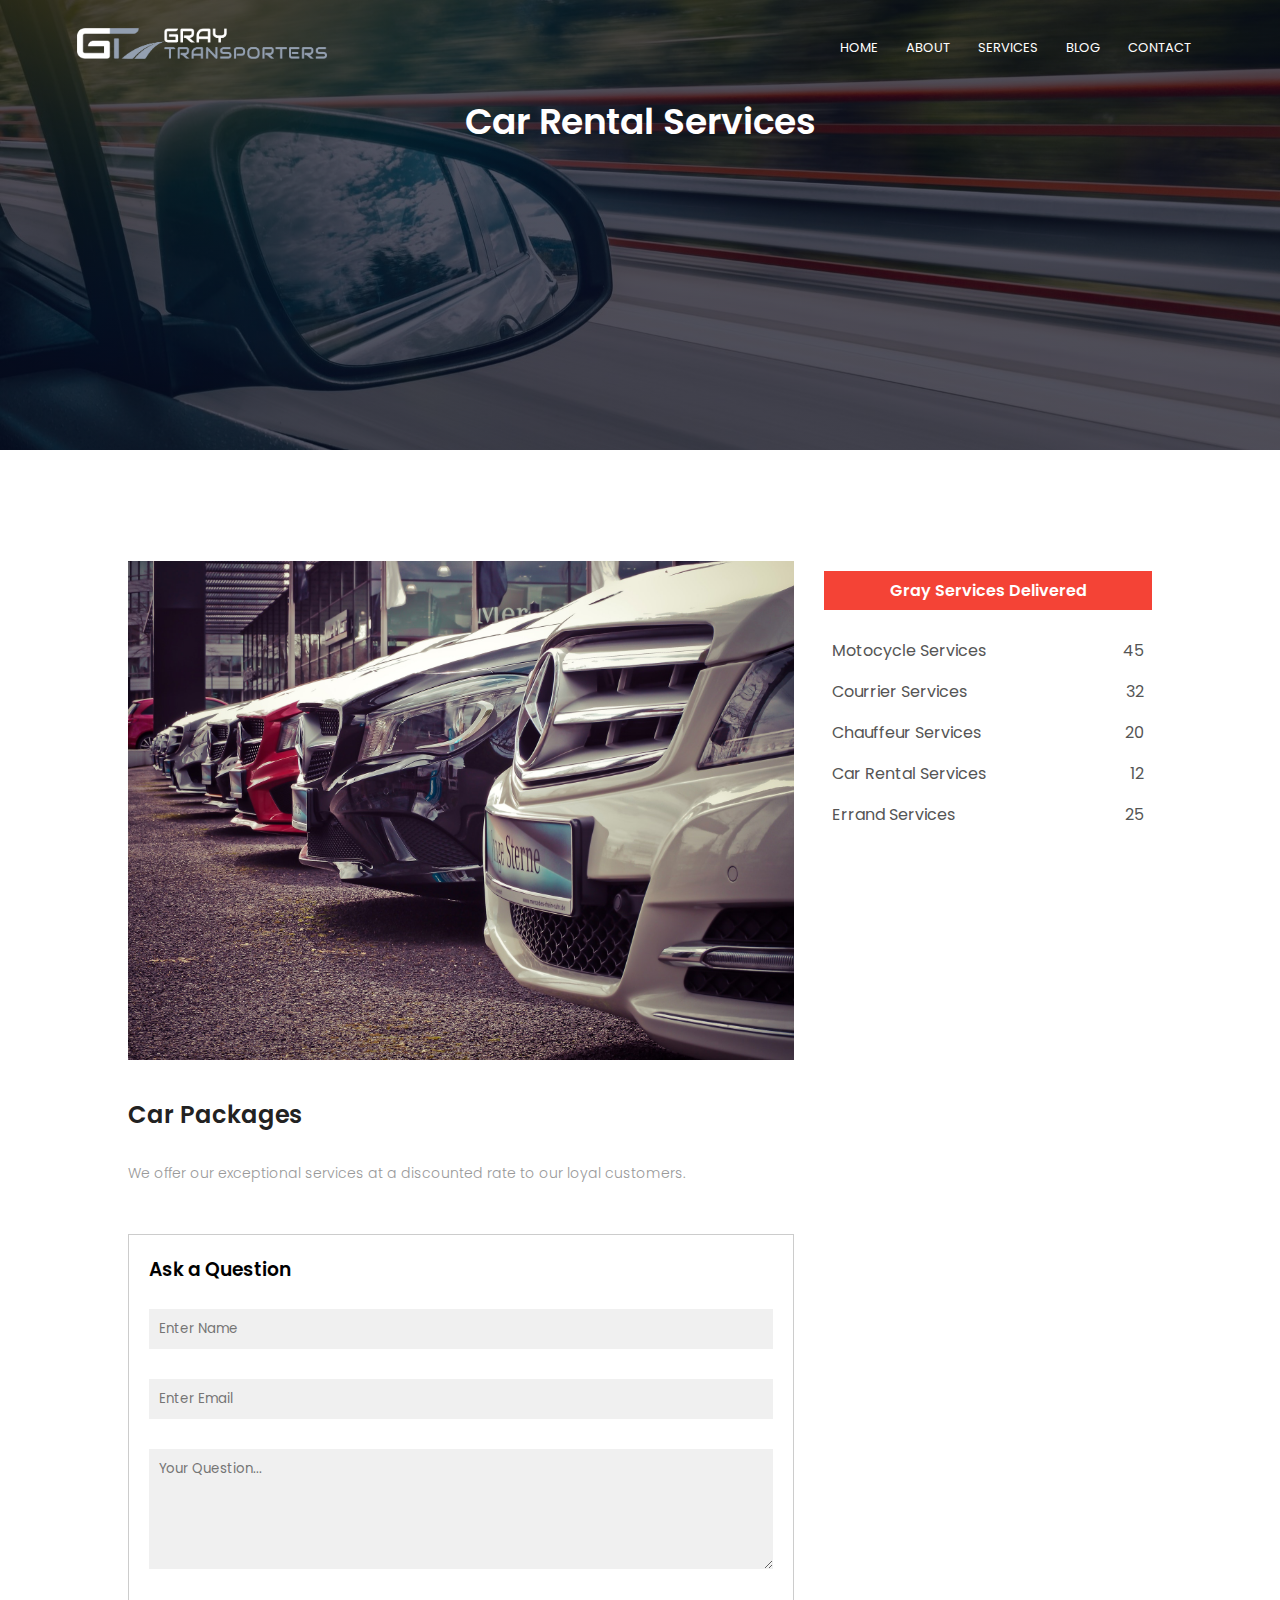
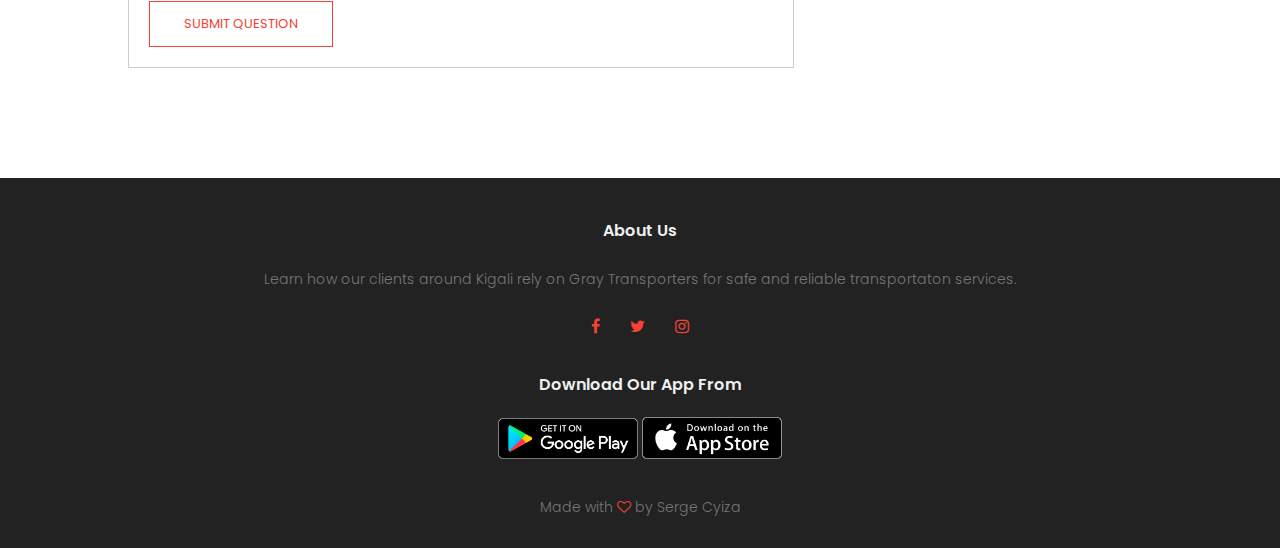
<file: graytransporters/package-three.html>
<!DOCTYPE html>
<html>
    <head>
       <meta name="viewport" content="with-device-width, initial-scale=1.0">
        <title>Gray Transporters</title>
         <!--------- add favicon------>
       <link rel="shortcut icon" href="images/favicon.png" type="image/png">
        <link rel="stylesheet" href="style.css">
        <link rel="preconnect" href="https://fonts.googleapis.com">
<link rel="preconnect" href="https://fonts.gstatic.com" crossorigin>
<link href="https://fonts.googleapis.com/css2?family=Poppins:ital,wght@0,100;0,200;0,300;0,400;0,500;0,600;0,700;0,800;0,900;1,100;1,200;1,300;1,400;1,500;1,600;1,700;1,800;1,900&display=swap" rel="stylesheet">
   <link rel="stylesheet" href="https://stackpath.bootstrapcdn.com/font-awesome/4.7.0/css/font-awesome.min.css">
    </head>
    <body>
        <section class="sub-header-blog">
           <nav>
               <a href="index.html"><img src="images/logo.png"></a>
               <div class="nav-links" id="navLinks">
                  <i class="fa fa-times" onclick="hideMenu()"></i>
                   <ul>
                       <li><a href="index.html">HOME</a></li>
                       <li><a href="about.html">ABOUT</a></li>
                       <li><a href="services.html">SERVICES</a></li>
                       <li><a href="blog.html">BLOG</a></li> 
                       <li><a href="contact.html">CONTACT</a></li>
                   </ul>
                   
               </div>
               <i class="fa fa-bars" onclick="showMenu()"></i> 
           </nav> 
           <h1>Car Rental Services</h1>        
              
</section>

 


<!---------------blog page content-------------->

<section class="blog-content">
  
   <div class="row">
    <div class="blog-left">
        <img src="images/car-rentals.jpeg" alt="">
        <h2>Car Packages</h2>
        <p>We offer our exceptional services at a discounted rate to our loyal customers.</p>
   
   
   <div class="comment-box">
       
       <h3>Ask a Question</h3>
       
       <form action="" class="comment-form">
       <input type="text" placeholder="Enter Name">
       <input type="email" placeholder="Enter Email">
       <textarea rows="5" placeholder="Your Question..."></textarea>
       <button type="submit" class="hero-btn red-btn">SUBMIT QUESTION</button>
       </form>
   </div>

   </div>

    <div class="blog-right">
        <h3>Gray Services Delivered</h3>
        <div>
           <span>Motocycle Services</span>
            <span>45</span>
        </div>
         <div>
           <span>Courrier Services</span>
            <span>32</span>
        </div>
        <div>
           <span>Chauffeur Services</span>
            <span>20</span>
        </div>
        <div>
           <span>Car Rental Services</span>
            <span>12</span>
        </div>
        <div>
           <span>Errand Services</span>
            <span>25</span>
        </div>
        </div>
        </div>
    
</section>

<!------- Call to Action -------------->




<!------- Footer -------------->

<section class="footer">
    <h4>About Us</h4>
    <p>Learn how our clients around Kigali rely on Gray Transporters for safe and reliable transportaton services.</p>
    <div class="icons">
        <a href="https://web.facebook.com/graytransporters1" target="_blank"><i class="fa fa-facebook"></i></a>
        <a href="https://twitter.com/G_Transporters" target="_blank"><i class="fa fa-twitter"></i></a>
        <a href="https://www.instagram.com/graytransporters" target="_blank"><i class="fa fa-instagram"></i></a>
    </div>
    <h4>Download Our App From</h4>
    <div class="app-logo">
        <a href="https://play.google.com/store/apps/details?id=com.broadendigital.graytransporter" target="_blank"><img src="images/play-store.png"></a>
        <a href="https://apps.apple.com/vn/app/gray-transporters/id1578106296" target="_blank"><img src="images/app-store.png"></a>
    </div>
    <p>Made with <i class="fa fa-heart-o"></i> by Serge Cyiza</p>
</section>


 

<!-----JavaScript for Toggle Menu-------->
<script>
        
        var navLinks = document.getElementById("navLinks");
    
        function showMenu(){
            navLinks.style.right = "0";
        }
     function hideMenu(){
            navLinks.style.right = "-200px";
        }
        
        
        </script>
        
    </body>
    
</html>
</file>
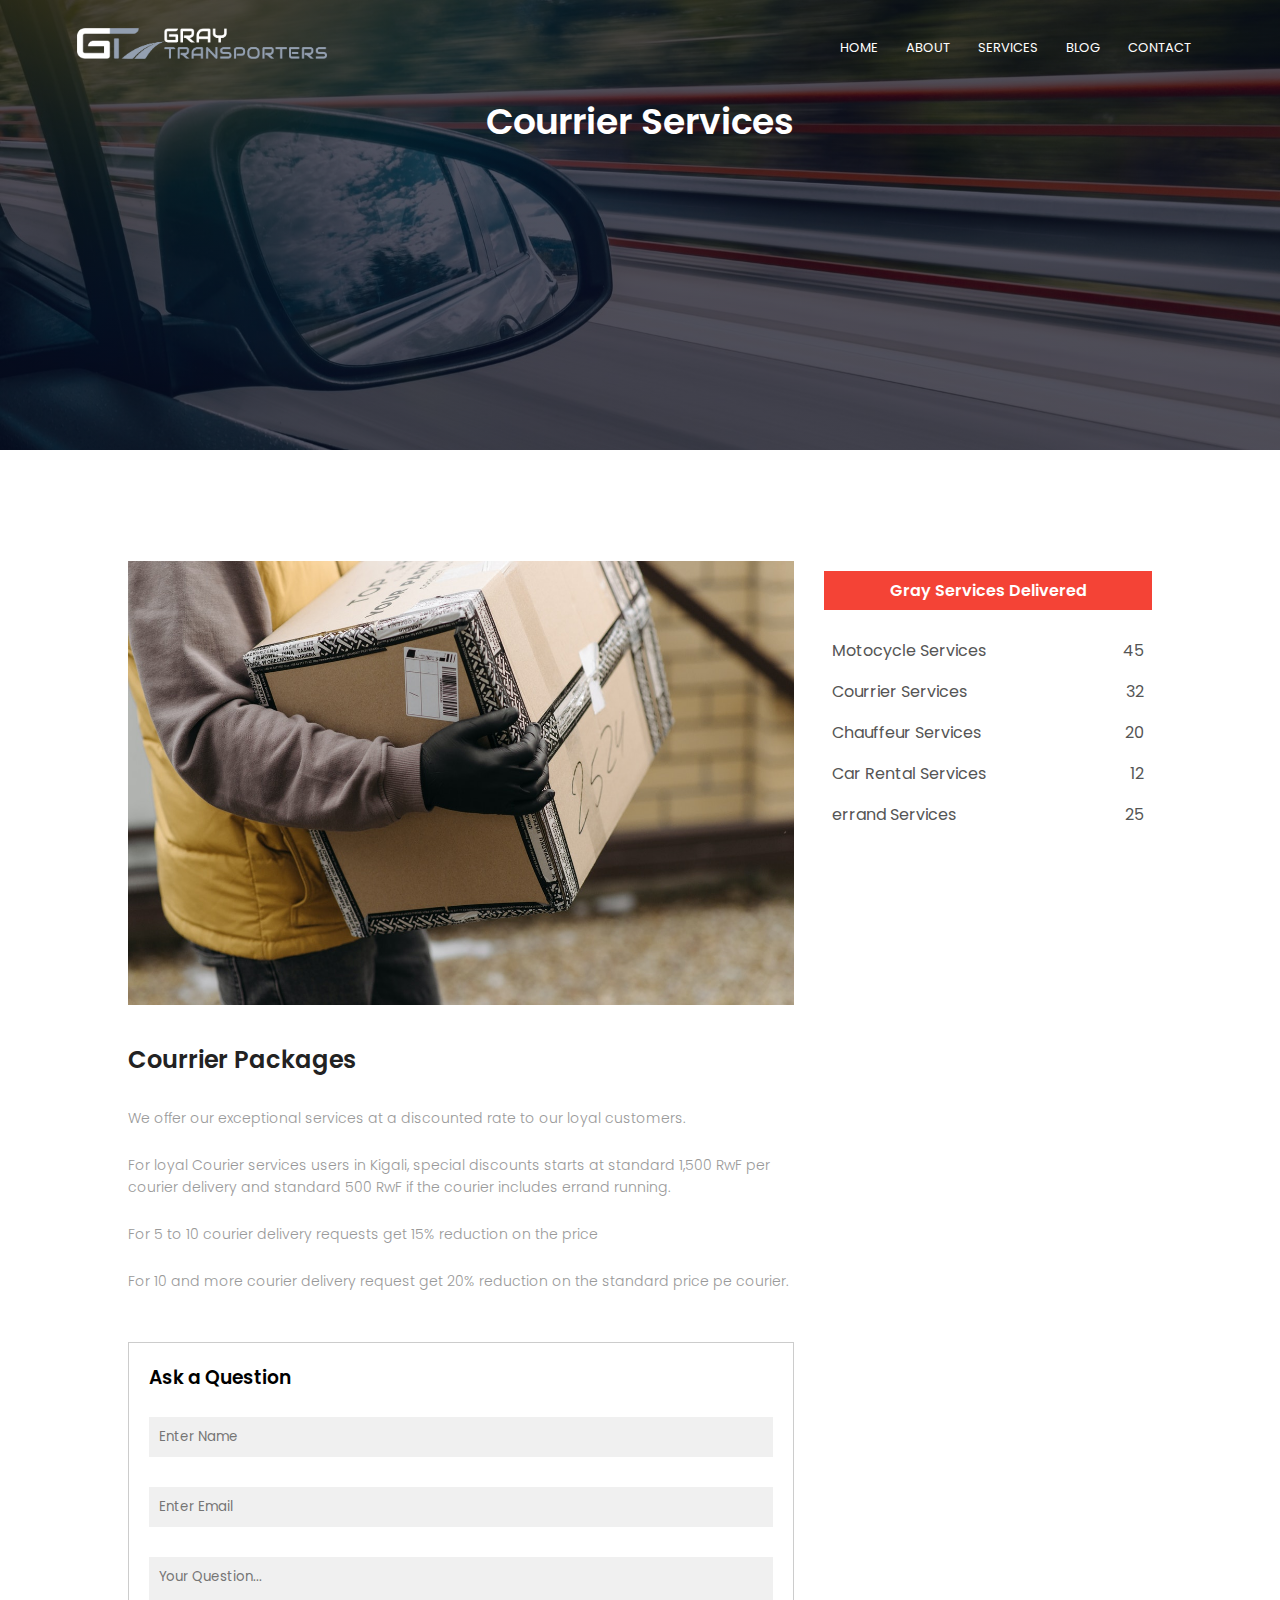
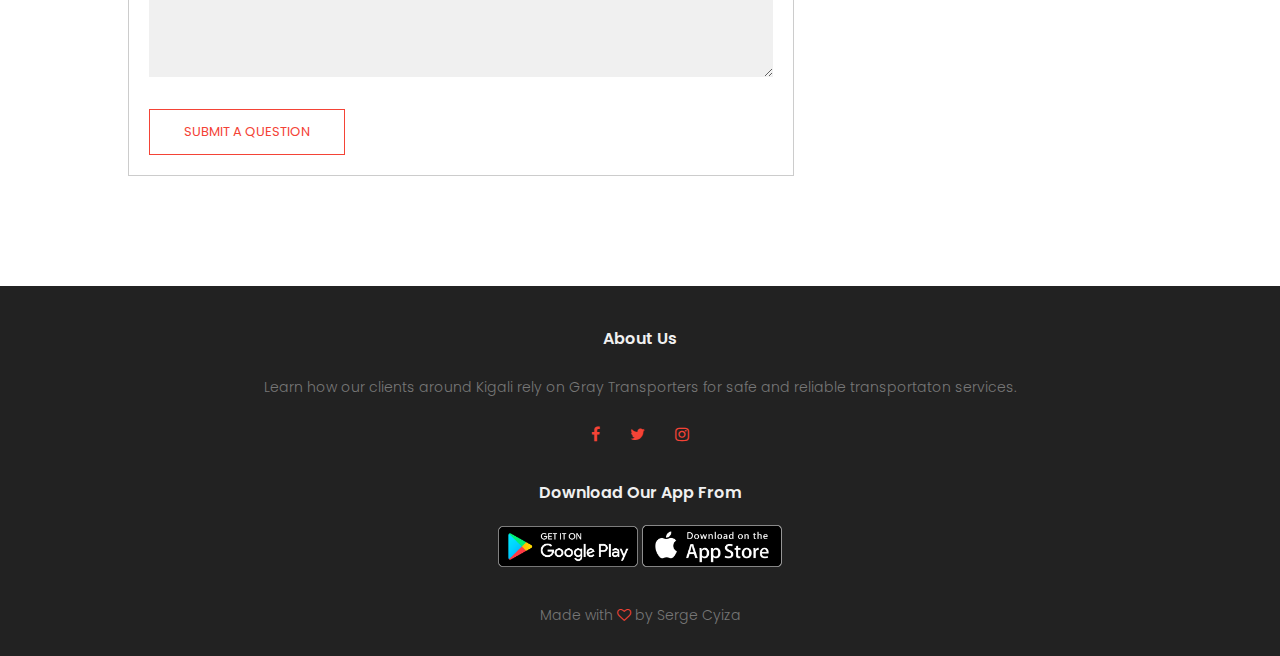
<file: graytransporters/package-two.html>
<!DOCTYPE html>
<html>
    <head>
       <meta name="viewport" content="with-device-width, initial-scale=1.0">
        <title>Gray Transporters</title>
         <!--------- add favicon------>
       <link rel="shortcut icon" href="images/favicon.png" type="image/png">
        <link rel="stylesheet" href="style.css">
        <link rel="preconnect" href="https://fonts.googleapis.com">
<link rel="preconnect" href="https://fonts.gstatic.com" crossorigin>
<link href="https://fonts.googleapis.com/css2?family=Poppins:ital,wght@0,100;0,200;0,300;0,400;0,500;0,600;0,700;0,800;0,900;1,100;1,200;1,300;1,400;1,500;1,600;1,700;1,800;1,900&display=swap" rel="stylesheet">
   <link rel="stylesheet" href="https://stackpath.bootstrapcdn.com/font-awesome/4.7.0/css/font-awesome.min.css">
    </head>
    <body>
        <section class="sub-header-blog">
           <nav>
               <a href="index.html"><img src="images/logo.png"></a>
               <div class="nav-links" id="navLinks">
                  <i class="fa fa-times" onclick="hideMenu()"></i>
                   <ul>
                       <li><a href="index.html">HOME</a></li>
                       <li><a href="about.html">ABOUT</a></li>
                       <li><a href="services.html">SERVICES</a></li>
                       <li><a href="blog.html">BLOG</a></li> 
                       <li><a href="contact.html">CONTACT</a></li>
                   </ul>
                   
               </div>
               <i class="fa fa-bars" onclick="showMenu()"></i> 
           </nav> 
           <h1>Courrier Services</h1>        
              
</section>

 


<!---------------blog page content-------------->

<section class="blog-content">
  
   <div class="row">
    <div class="blog-left">
        <img src="images/courier.jpeg" alt="">
        <h2>Courrier Packages</h2>
        <p>We offer our exceptional services at a discounted rate to our loyal customers.</p><br>
   <p>For loyal Courier services users in Kigali, special discounts starts
       at standard 1,500 RwF per courier delivery and standard
       500 RwF if the courier includes errand running.
   </p><br>
   <p>For 5 to 10 courier delivery requests get 15% reduction on the price</p><br>
   <p>For 10 and more courier delivery request get 20% reduction
       on the standard price pe courier.
   </p>

   
   <div class="comment-box">
       
       <h3>Ask a Question</h3>
       
       <form action="" class="comment-form">
       <input type="text" placeholder="Enter Name">
       <input type="email" placeholder="Enter Email">
       <textarea rows="5" placeholder="Your Question..."></textarea>
       <button type="submit" class="hero-btn red-btn">SUBMIT A QUESTION</button>
       </form>
   </div>

   </div>

    <div class="blog-right">
        <h3>Gray Services Delivered</h3>
        <div>
           <span>Motocycle Services</span>
            <span>45</span>
        </div>
         <div>
           <span>Courrier Services</span>
            <span>32</span>
        </div>
         <div>
           <span>Chauffeur Services</span>
            <span>20</span>
        </div>
         <div>
           <span>Car Rental Services</span>
            <span>12</span>
             </div>
             <div>
           <span>errand Services</span>
            <span>25</span>
        </div>
        </div>
    
</section>

<!------- Call to Action -------------->




<!------- Footer -------------->

<section class="footer">
    <h4>About Us</h4>
    <p>Learn how our clients around Kigali rely on Gray Transporters for safe and reliable transportaton services.</p>
    <div class="icons">
        <a href="https://web.facebook.com/graytransporters1" target="_blank"><i class="fa fa-facebook"></i></a>
        <a href="https://twitter.com/G_Transporters" target="_blank"><i class="fa fa-twitter"></i></a>
        <a href="https://www.instagram.com/graytransporters" target="_blank"><i class="fa fa-instagram"></i></a>
    </div>
    <h4>Download Our App From</h4>
    <div class="app-logo">
        <a href="https://play.google.com/store/apps/details?id=com.broadendigital.graytransporter" target="_blank"><img src="images/play-store.png"></a>
        <a href="https://apps.apple.com/vn/app/gray-transporters/id1578106296" target="_blank"><img src="images/app-store.png"></a>
    </div>
    <p>Made with <i class="fa fa-heart-o"></i> by Serge Cyiza</p>
</section>


 

<!-----JavaScript for Toggle Menu-------->
<script>
        
        var navLinks = document.getElementById("navLinks");
    
        function showMenu(){
            navLinks.style.right = "0";
        }
     function hideMenu(){
            navLinks.style.right = "-200px";
        }
        
        
        </script>
        
    </body>
    
</html>
</file>
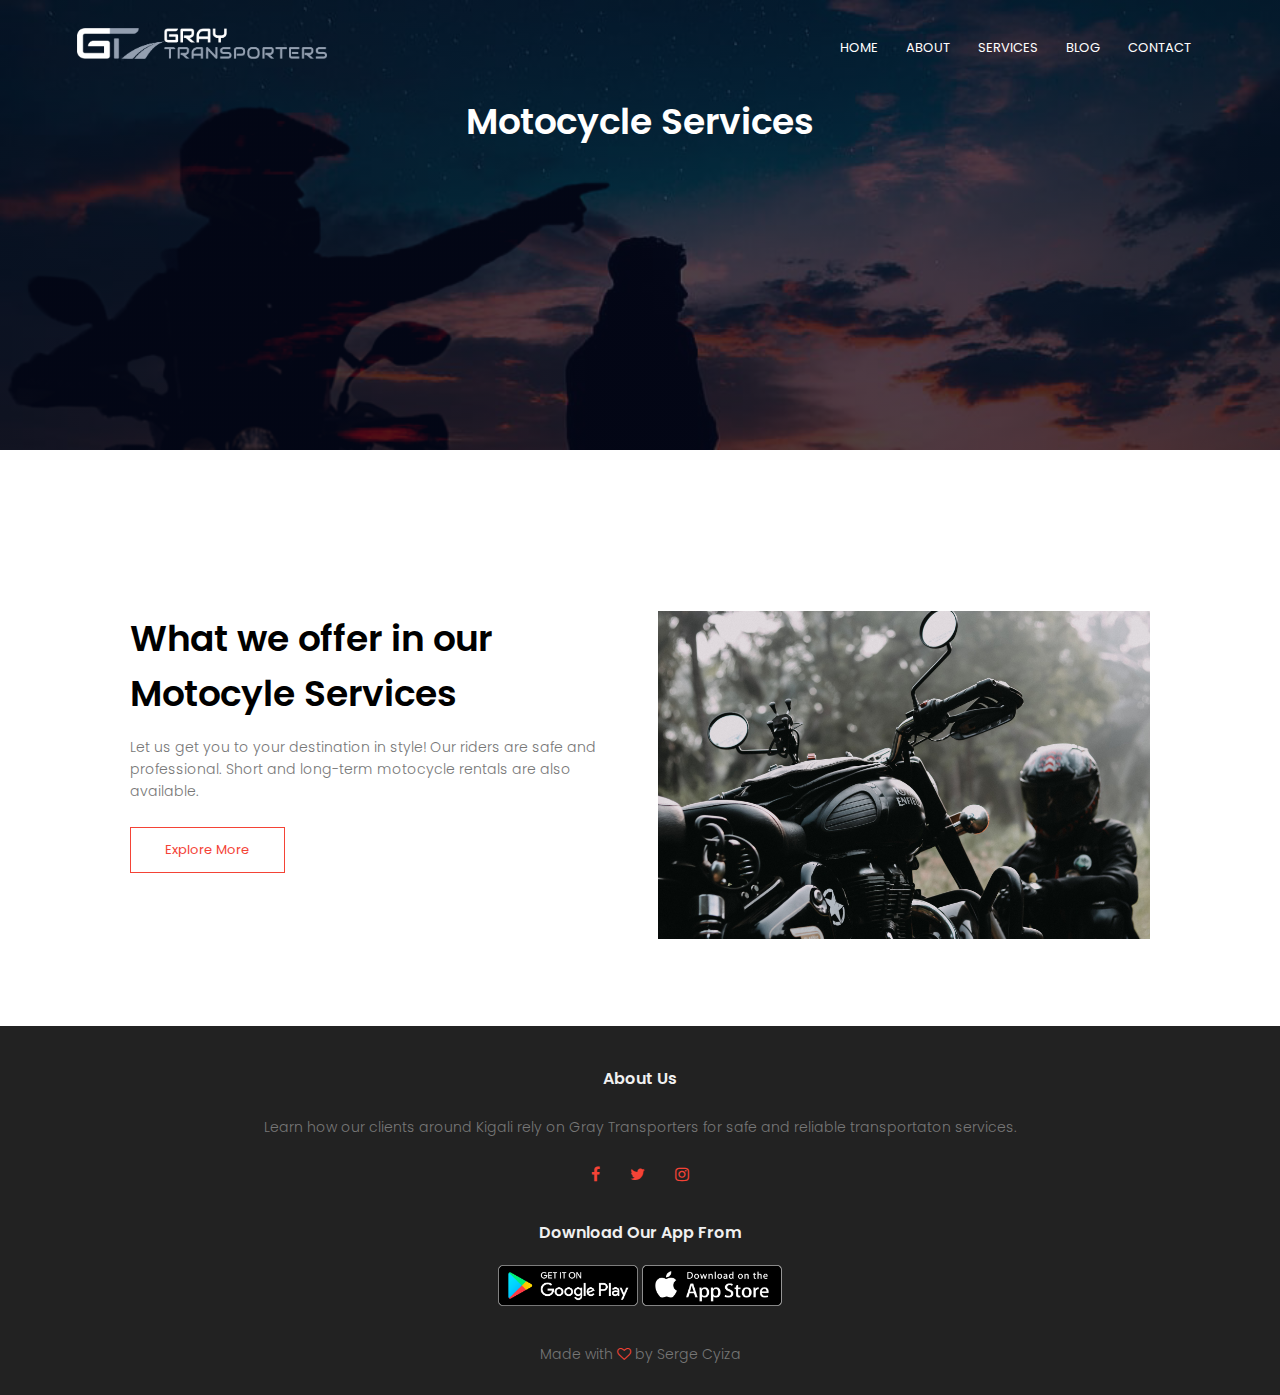
<file: graytransporters/service-one.html>
<!DOCTYPE html>
<html>
    <head>
       <meta name="viewport" content="with-device-width, initial-scale=1.0">
        <title>Gray Transporters</title>
         <!--------- add favicon------>
       <link rel="shortcut icon" href="images/favicon.png" type="image/png">
        <link rel="stylesheet" href="style.css">
        <link rel="preconnect" href="https://fonts.googleapis.com">
<link rel="preconnect" href="https://fonts.gstatic.com" crossorigin>
<link href="https://fonts.googleapis.com/css2?family=Poppins:ital,wght@0,100;0,200;0,300;0,400;0,500;0,600;0,700;0,800;0,900;1,100;1,200;1,300;1,400;1,500;1,600;1,700;1,800;1,900&display=swap" rel="stylesheet">
   <link rel="stylesheet" href="https://stackpath.bootstrapcdn.com/font-awesome/4.7.0/css/font-awesome.min.css">
    </head>
    <body>
        <section class="sub-header">
           <nav>
               <a href="index.html"><img src="images/logo.png"></a>
               <div class="nav-links" id="navLinks">
                  <i class="fa fa-times" onclick="hideMenu()"></i>
                   <ul>
                       <li><a href="index.html">HOME</a></li>
                       <li><a href="about.html">ABOUT</a></li>
                       <li><a href="services.html">SERVICES</a></li>
                       <li><a href="blog.html">BLOG</a></li> 
                       <li><a href="contact.html">CONTACT</a></li>
                   </ul>
                   
               </div>
               <i class="fa fa-bars" onclick="showMenu()"></i> 
           </nav> 
           <h1>Motocycle Services</h1>        
              
</section>

<!----------about us content----------->
<section class="about-us">
    
    <div class="row">
       <div class="about-col">
           <h1>What we offer in our Motocyle Services</h1>
           <p>Let us get you to your destination in style! Our riders are safe and professional. Short and long-term motocycle rentals are also available.</p>
      <a href="services.html" class="hero-btn red-btn">Explore More</a>
       </div>
       <div class="about-col">
           <img src="images/motocycles.jpeg" alt="">
       </div>
        
    </div>
</section>



<!------- Footer -------------->

<section class="footer">
    <h4>About Us</h4>
    <p>Learn how our clients around Kigali rely on Gray Transporters for safe and reliable transportaton services.</p>
    <div class="icons">
        <a href="https://web.facebook.com/graytransporters1" target="_blank"><i class="fa fa-facebook"></i></a>
        <a href="https://twitter.com/G_Transporters" target="_blank"><i class="fa fa-twitter"></i></a>
        <a href="https://www.instagram.com/graytransporters" target="_blank"><i class="fa fa-instagram"></i></a>
    </div>
    <h4>Download Our App From</h4>
    <div class="app-logo">
        <a href="https://play.google.com/store/apps/details?id=com.broadendigital.graytransporter" target="_blank"><img src="images/play-store.png"></a>
        <a href="https://apps.apple.com/vn/app/gray-transporters/id1578106296" target="_blank"><img src="images/app-store.png"></a>
    </div>
    <p>Made with <i class="fa fa-heart-o"></i> by Serge Cyiza</p>
</section>


 

<!-----JavaScript for Toggle Menu-------->
<script>
        
        var navLinks = document.getElementById("navLinks");
    
        function showMenu(){
            navLinks.style.right = "0";
        }
     function hideMenu(){
            navLinks.style.right = "-200px";
        }
        
        
        </script>
        
    </body>
    
</html>
</file>
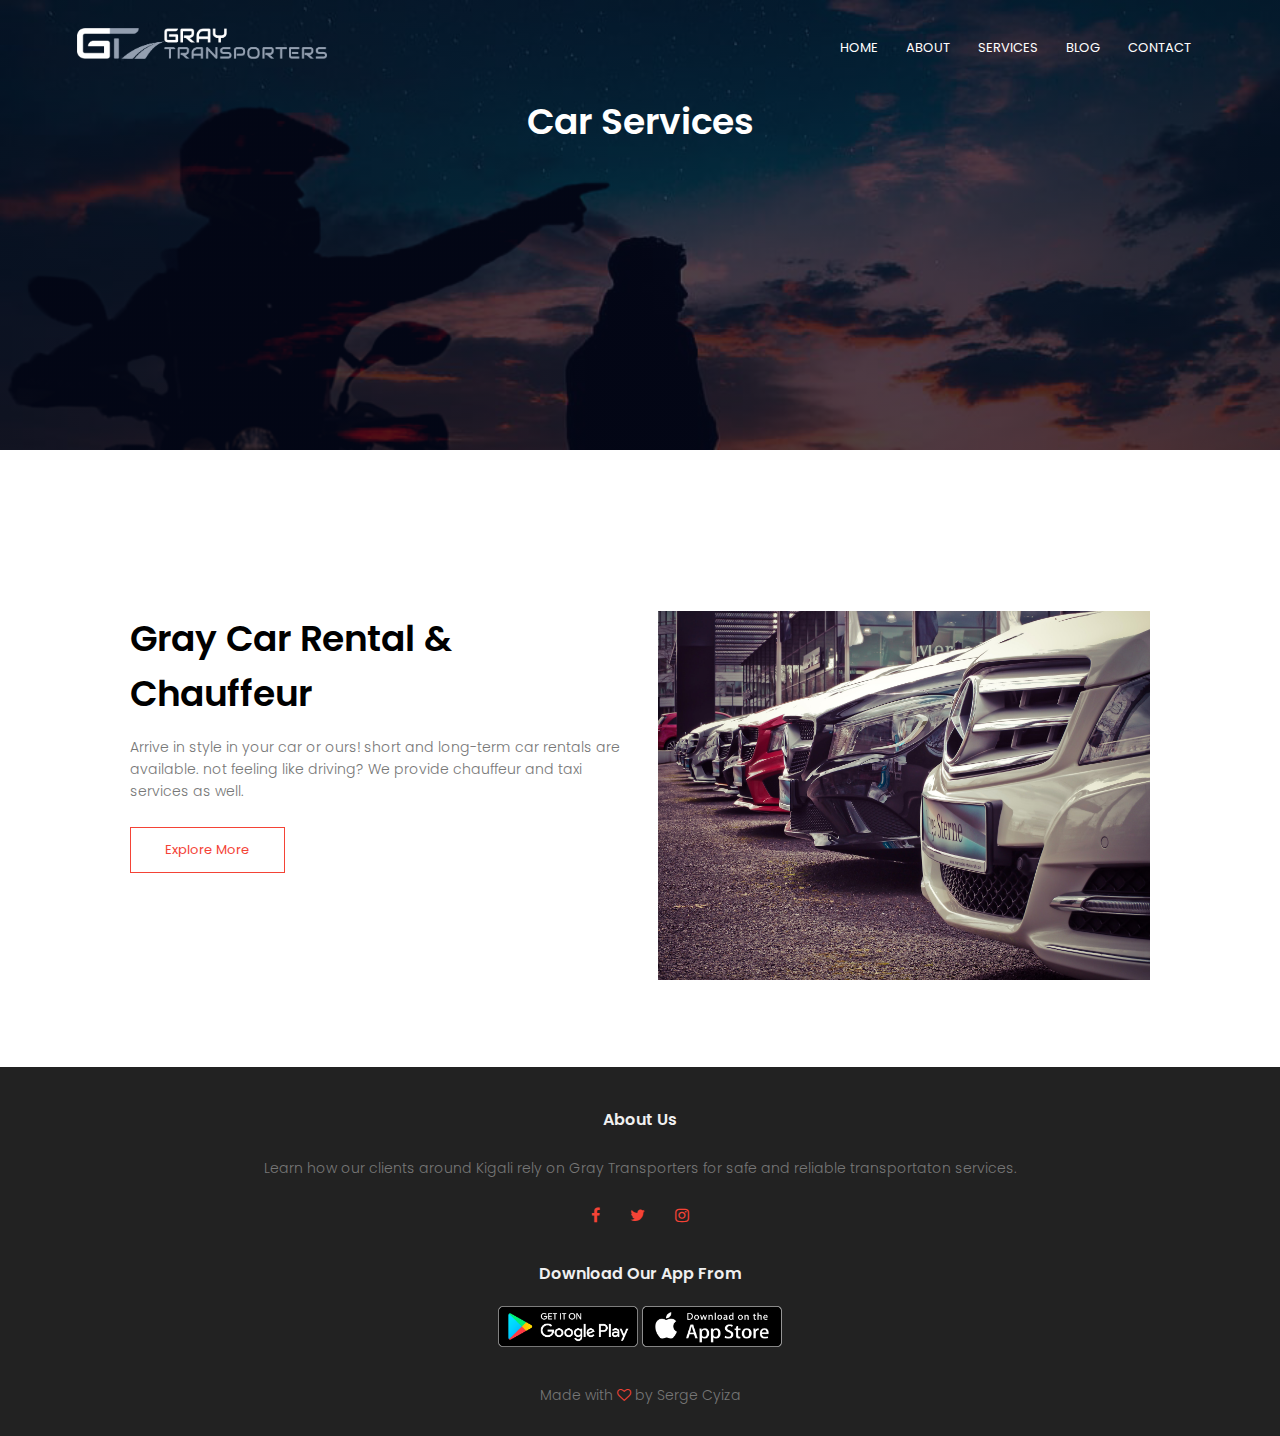
<file: graytransporters/service-three.html>
<!DOCTYPE html>
<html>
    <head>
       <meta name="viewport" content="with-device-width, initial-scale=1.0">
        <title>Gray Transporters</title>
         <!--------- add favicon------>
       <link rel="shortcut icon" href="images/favicon.png" type="image/png">
        <link rel="stylesheet" href="style.css">
        <link rel="preconnect" href="https://fonts.googleapis.com">
<link rel="preconnect" href="https://fonts.gstatic.com" crossorigin>
<link href="https://fonts.googleapis.com/css2?family=Poppins:ital,wght@0,100;0,200;0,300;0,400;0,500;0,600;0,700;0,800;0,900;1,100;1,200;1,300;1,400;1,500;1,600;1,700;1,800;1,900&display=swap" rel="stylesheet">
   <link rel="stylesheet" href="https://stackpath.bootstrapcdn.com/font-awesome/4.7.0/css/font-awesome.min.css">
    </head>
    <body>
        <section class="sub-header">
           <nav>
               <a href="index.html"><img src="images/logo.png"></a>
               <div class="nav-links" id="navLinks">
                  <i class="fa fa-times" onclick="hideMenu()"></i>
                   <ul>
                       <li><a href="index.html">HOME</a></li>
                       <li><a href="about.html">ABOUT</a></li>
                       <li><a href="services.html">SERVICES</a></li>
                       <li><a href="blog.html">BLOG</a></li> 
                       <li><a href="contact.html">CONTACT</a></li>
                   </ul>
                   
               </div>
               <i class="fa fa-bars" onclick="showMenu()"></i> 
           </nav> 
           <h1>Car Services</h1>        
              
</section>

<!----------about us content----------->
<section class="about-us">
    
    <div class="row">
       <div class="about-col">
           <h1>Gray Car Rental & Chauffeur</h1>
           <p>Arrive in style in your car or ours! short and long-term car rentals are available. not feeling like driving? We provide chauffeur and taxi services as well.
           </p>
      <a href="services.html" class="hero-btn red-btn">Explore More</a>
       </div>
       <div class="about-col">
           <img src="images/car-rentals.jpeg" alt="">
       </div>
        
    </div>
</section>


<!------- Footer -------------->

<section class="footer">
    <h4>About Us</h4>
    <p>Learn how our clients around Kigali rely on Gray Transporters for safe and reliable transportaton services.</p>
    <div class="icons">
        <a href="https://web.facebook.com/graytransporters1" target="_blank"><i class="fa fa-facebook"></i></a>
        <a href="https://twitter.com/G_Transporters" target="_blank"><i class="fa fa-twitter"></i></a>
        <a href="https://www.instagram.com/graytransporters" target="_blank"><i class="fa fa-instagram"></i></a>
    </div>
    <h4>Download Our App From</h4>
    <div class="app-logo">
        <a href="https://play.google.com/store/apps/details?id=com.broadendigital.graytransporter" target="_blank"><img src="images/play-store.png"></a>
        <a href="https://apps.apple.com/vn/app/gray-transporters/id1578106296" target="_blank"><img src="images/app-store.png"></a>
    </div>
    <p>Made with <i class="fa fa-heart-o"></i> by Serge Cyiza</p>
</section>


 

<!-----JavaScript for Toggle Menu-------->
<script>
        
        var navLinks = document.getElementById("navLinks");
    
        function showMenu(){
            navLinks.style.right = "0";
        }
     function hideMenu(){
            navLinks.style.right = "-200px";
        }
        
        
        </script>
        
    </body>
    
</html>
</file>
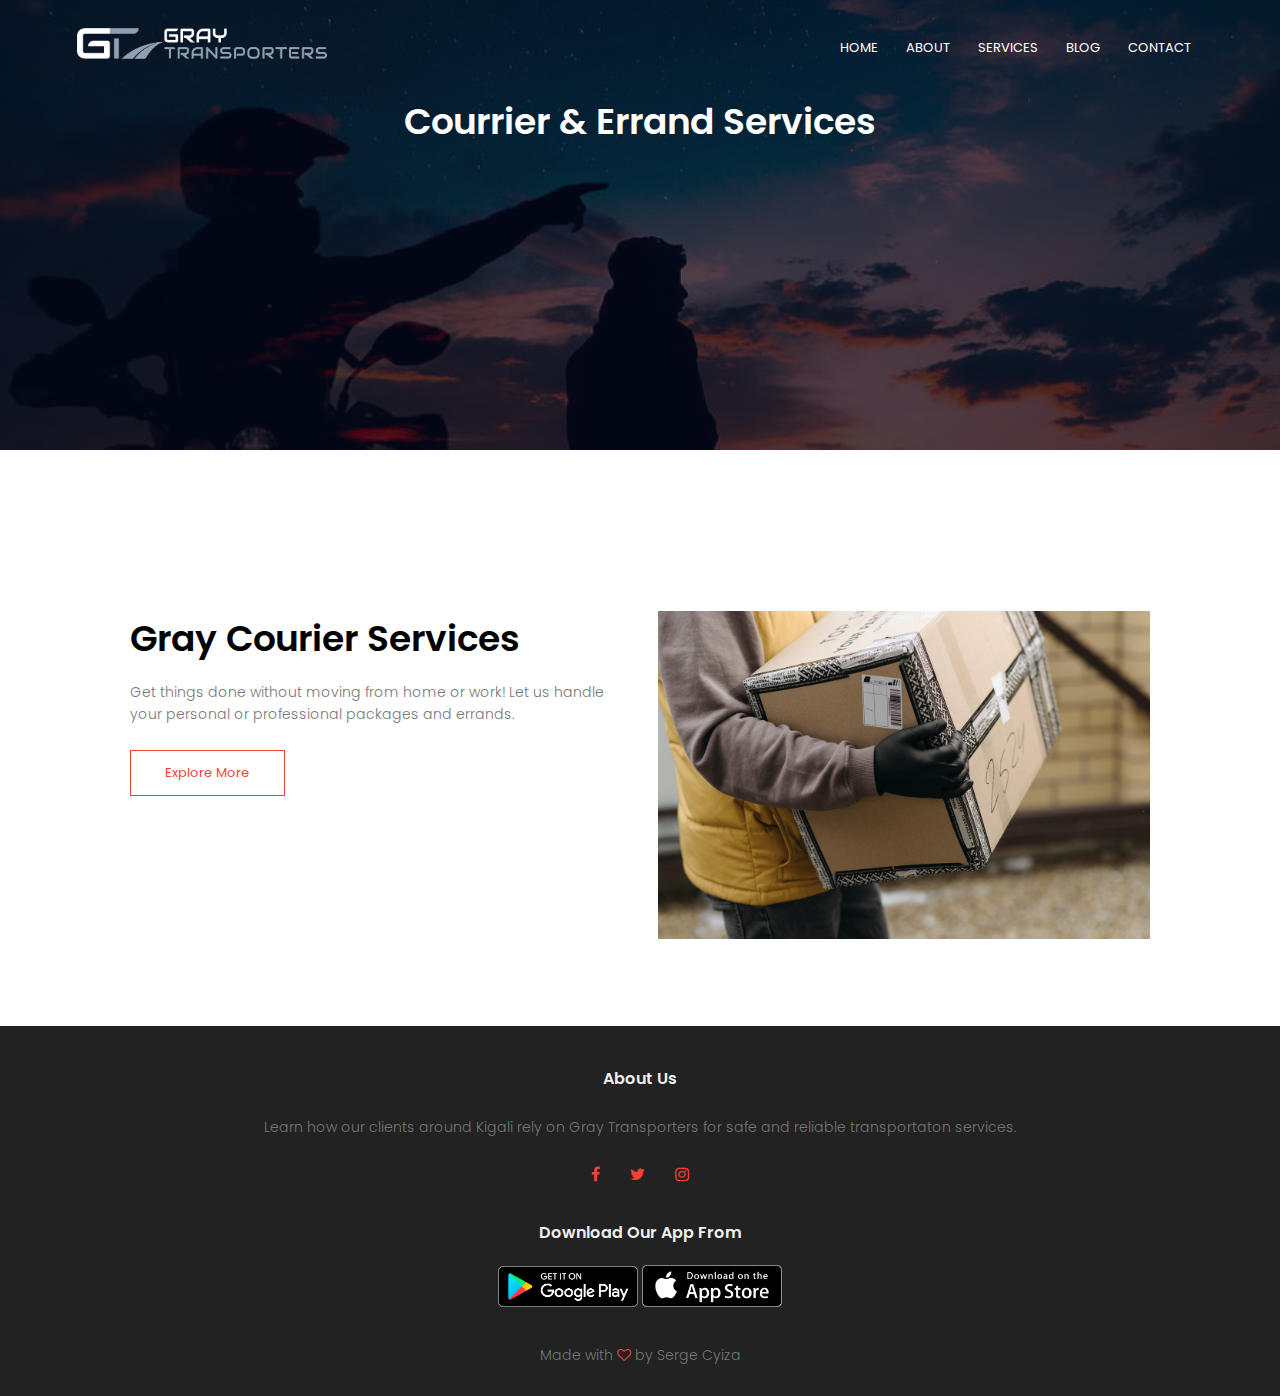
<file: graytransporters/service-two.html>
<!DOCTYPE html>
<html>
    <head>
       <meta name="viewport" content="with-device-width, initial-scale=1.0">
        <title>Gray Transporters</title>
         <!--------- add favicon------>
       <link rel="shortcut icon" href="images/favicon.png" type="image/png">
        <link rel="stylesheet" href="style.css">
        <link rel="preconnect" href="https://fonts.googleapis.com">
<link rel="preconnect" href="https://fonts.gstatic.com" crossorigin>
<link href="https://fonts.googleapis.com/css2?family=Poppins:ital,wght@0,100;0,200;0,300;0,400;0,500;0,600;0,700;0,800;0,900;1,100;1,200;1,300;1,400;1,500;1,600;1,700;1,800;1,900&display=swap" rel="stylesheet">
   <link rel="stylesheet" href="https://stackpath.bootstrapcdn.com/font-awesome/4.7.0/css/font-awesome.min.css">
    </head>
    <body>
        <section class="sub-header">
           <nav>
               <a href="index.html"><img src="images/logo.png"></a>
               <div class="nav-links" id="navLinks">
                  <i class="fa fa-times" onclick="hideMenu()"></i>
                   <ul>
                       <li><a href="index.html">HOME</a></li>
                       <li><a href="about.html">ABOUT</a></li>
                       <li><a href="services.html">SERVICES</a></li>
                       <li><a href="blog.html">BLOG</a></li> 
                       <li><a href="contact.html">CONTACT</a></li>
                   </ul>
                   
               </div>
               <i class="fa fa-bars" onclick="showMenu()"></i> 
           </nav> 
           <h1>Courrier & Errand Services</h1>        
              
</section>

<!----------about us content----------->
<section class="about-us">
    
    <div class="row">
       <div class="about-col">
           <h1>Gray Courier Services</h1>
           <p>Get things done without moving from home or work! Let us handle your personal or professional packages and errands.</p>
      <a href="services.html" class="hero-btn red-btn">Explore More</a>
       </div>
       <div class="about-col">
           <img src="images/courier.jpeg" alt="">
       </div>
        
    </div>
</section>


<!------- Footer -------------->

<section class="footer">
    <h4>About Us</h4>
    <p>Learn how our clients around Kigali rely on Gray Transporters for safe and reliable transportaton services.</p>
    <div class="icons">
        <a href="https://web.facebook.com/graytransporters1" target="_blank"><i class="fa fa-facebook"></i></a>
        <a href="https://twitter.com/G_Transporters" target="_blank"><i class="fa fa-twitter"></i></a>
        <a href="https://www.instagram.com/graytransporters" target="_blank"><i class="fa fa-instagram"></i></a>
    </div>
    <h4>Download Our App From</h4>
    <div class="app-logo">
        <a href="https://play.google.com/store/apps/details?id=com.broadendigital.graytransporter" target="_blank"><img src="images/play-store.png"></a>
        <a href="https://apps.apple.com/vn/app/gray-transporters/id1578106296" target="_blank"><img src="images/app-store.png"></a>
    </div>
    <p>Made with <i class="fa fa-heart-o"></i> by Serge Cyiza</p>
</section>


<!-----JavaScript for Toggle Menu-------->
<script>
        
        var navLinks = document.getElementById("navLinks");
    
        function showMenu(){
            navLinks.style.right = "0";
        }
     function hideMenu(){
            navLinks.style.right = "-200px";
        }
        
        
        </script>
        
    </body>
    
</html>
</file>
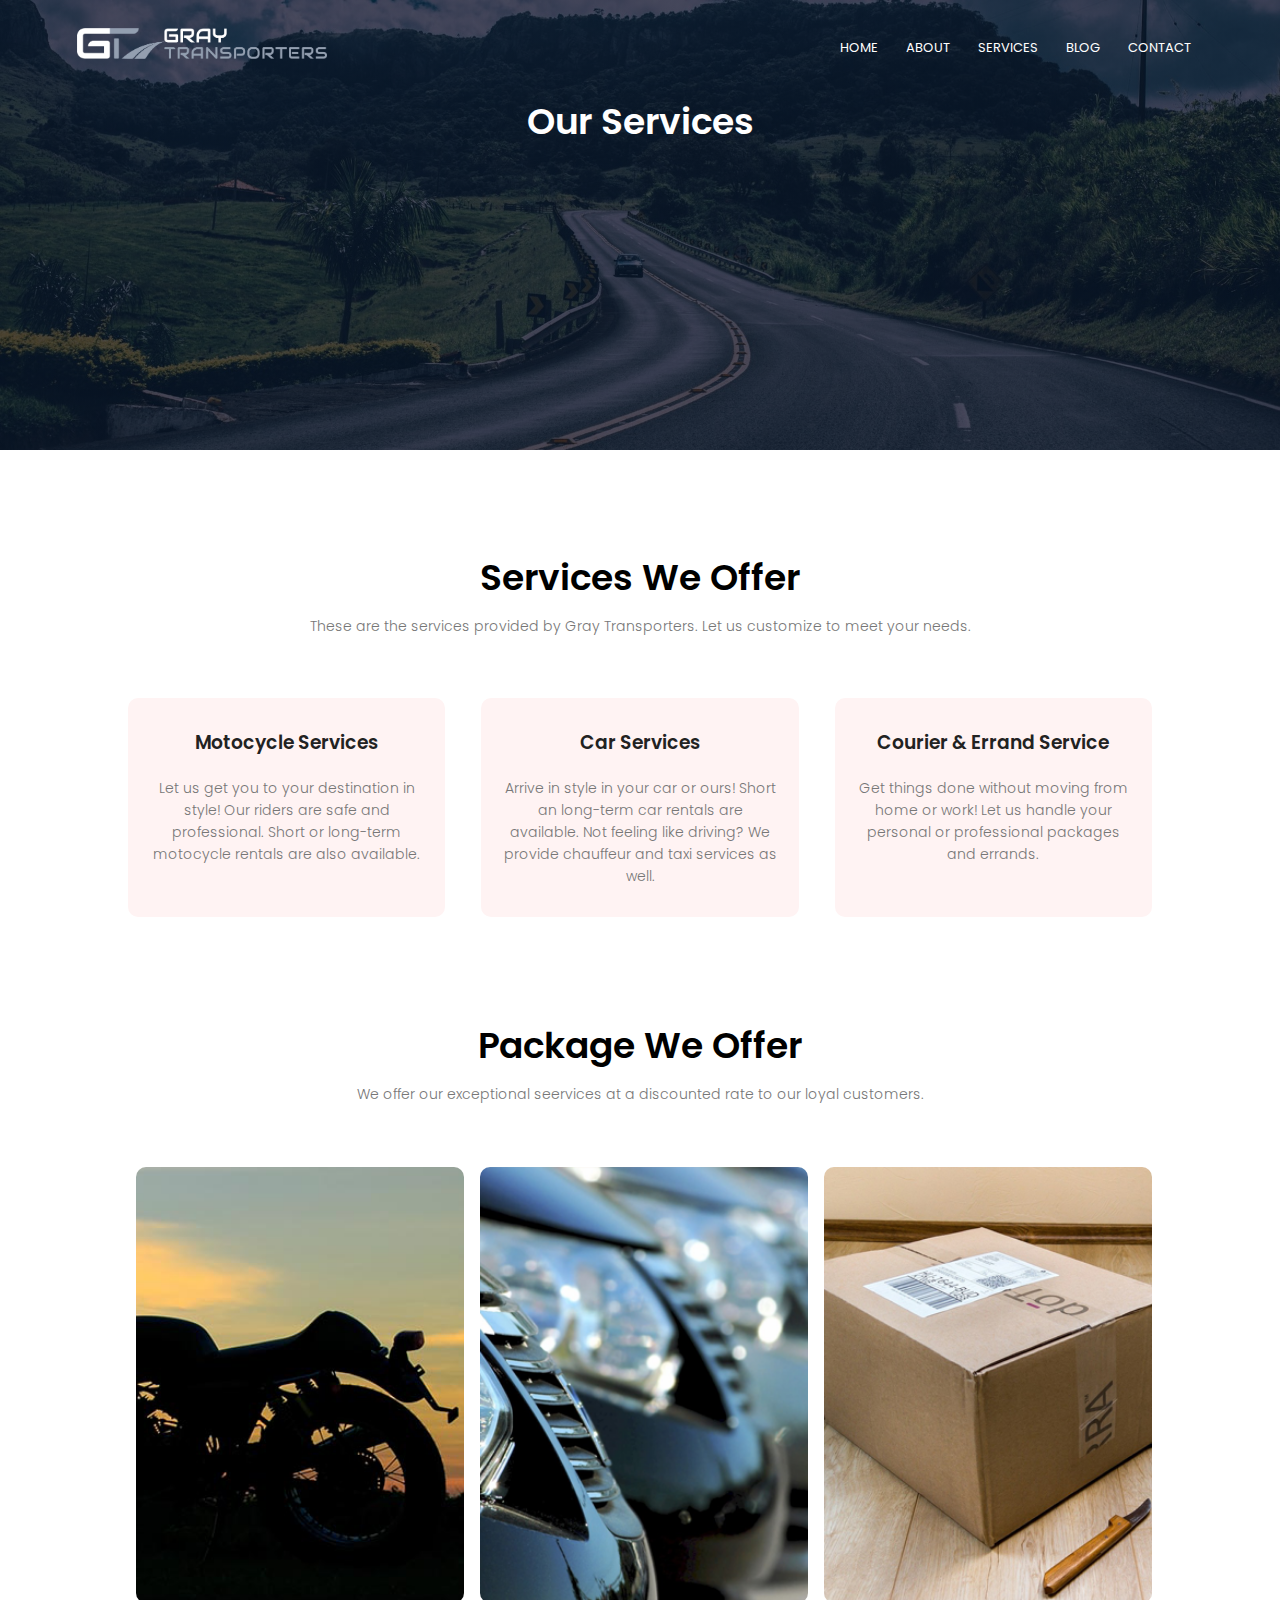
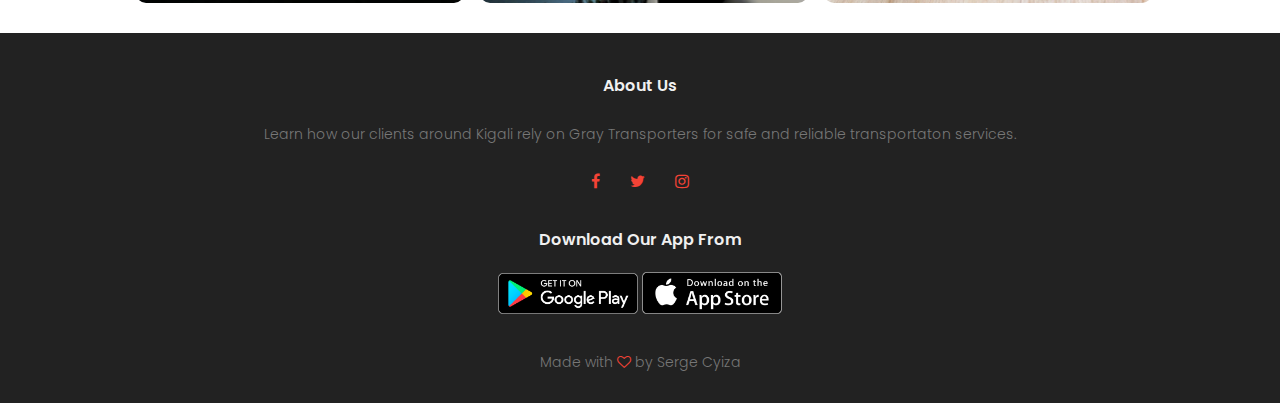
<file: graytransporters/services.html>
<!DOCTYPE html>
<html>
    <head>
       <meta name="viewport" content="with-device-width, initial-scale=1.0">
        <title>Gray Transporters</title>
         <!--------- add favicon------>
       <link rel="shortcut icon" href="images/favicon.png" type="image/png">
        <link rel="stylesheet" href="style.css">
        <link rel="preconnect" href="https://fonts.googleapis.com">
<link rel="preconnect" href="https://fonts.gstatic.com" crossorigin>
<link href="https://fonts.googleapis.com/css2?family=Poppins:ital,wght@0,100;0,200;0,300;0,400;0,500;0,600;0,700;0,800;0,900;1,100;1,200;1,300;1,400;1,500;1,600;1,700;1,800;1,900&display=swap" rel="stylesheet">
   <link rel="stylesheet" href="https://stackpath.bootstrapcdn.com/font-awesome/4.7.0/css/font-awesome.min.css">
    </head>
    <body>
        <section class="sub-header-services">
           <nav>
               <a href="index.html"><img src="images/logo.png"></a>
               <div class="nav-links" id="navLinks">
                  <i class="fa fa-times" onclick="hideMenu()"></i>
                   <ul>
                       <li><a href="index.html">HOME</a></li>
                       <li><a href="about.html">ABOUT</a></li>
                       <li><a href="services.html">SERVICES</a></li>
                       <li><a href="blog.html">BLOG</a></li> 
                       <li><a href="contact.html">CONTACT</a></li>
                   </ul>
                   
               </div>
               <i class="fa fa-bars" onclick="showMenu()"></i> 
           </nav> 
           <h1>Our Services</h1>        
              
</section>

<!-------services-------->
<section class="service">
    <h1>Services We Offer</h1>
    <p>These are the services provided by Gray Transporters. Let us customize to meet your needs.</p>
    
    <div class="row">
        <div class="service-col"> 
           <a href="service-one.html" class="link"><h3>Motocycle Services</h3>
            <p>Let us get you to your destination in style! Our riders are safe and professional. Short or long-term motocycle rentals are also available.</p></a>
            
        </div> 
        
     
        <div class="service-col">
            <a href="service-two.html" class="link"><h3>Car Services</h3>
            <p>Arrive in style in your car or ours! Short an long-term car rentals are available. 
                Not feeling like driving? We provide chauffeur and taxi services as well.</p></a>
        </div>
    
    
        <div class="service-col">
            <a href="service-three.html" class="link"><h3>Courier & Errand Service</h3>
            <p>Get things done without moving from home or work! Let us handle your personal or professional packages and errands.</p></a>
        </div>
    </div>
    
</section>


<!---------Packages--------------------------->
<section class="package">
   <h1>Package We Offer</h1>
   <p>We offer our exceptional seervices at a discounted rate to our loyal customers.</p>
   
   <div class="row">
       <a href="package-one.html" class="link"><div class="package-col">
           <img src="images/package01.png">
           <div class="layer">
               <h3>MOTOCYCLE PACKAGES</h3>
           </div></a>
       </div>
       <a href="package-three.html" class="link"><div class="package-col">
           <img src="images/package03.png">
           <div class="layer">
               <h3>CAR PACKAGES</h3>
           </div></a>
       </div>
       <a href="package-two.html" class="link"><div class="package-col">
           <img src="images/package02.png">
           <div class="layer">
               <h3>COURIER PACKAGES</h3>
           </div></a>
       </div>
   </div>  
    
    
</section>


<!---------------Testimonials-------------->



<!------- Call to Action -------------->




<!------- Footer -------------->

<section class="footer">
    <h4>About Us</h4>
    <p>Learn how our clients around Kigali rely on Gray Transporters for safe and reliable transportaton services.</p>
    <div class="icons">
        <a href="https://web.facebook.com/graytransporters1" target="_blank"><i class="fa fa-facebook"></i></a>
        <a href="https://twitter.com/G_Transporters" target="_blank"><i class="fa fa-twitter"></i></a>
        <a href="https://www.instagram.com/graytransporters" target="_blank"><i class="fa fa-instagram"></i></a>
    </div>
    <h4>Download Our App From</h4>
    <div class="app-logo">
        <a href="https://play.google.com/store/apps/details?id=com.broadendigital.graytransporter" target="_blank"><img src="images/play-store.png"></a>
        <a href="https://apps.apple.com/vn/app/gray-transporters/id1578106296" target="_blank"><img src="images/app-store.png"></a>
    </div>
    <p>Made with <i class="fa fa-heart-o"></i> by Serge Cyiza</p>
</section>


 

<!-----JavaScript for Toggle Menu-------->
<script>
        
        var navLinks = document.getElementById("navLinks");
    
        function showMenu(){
            navLinks.style.right = "0";
        }
     function hideMenu(){
            navLinks.style.right = "-200px";
        }
        
        
        </script>
        
    </body>
    
</html>
</file>
<file: graytransporters/style.css>
* {
  margin: 0;
  padding: 0;
  font-family: "Poppins", sans-serif;
}
.header {
  min-height: 100vh;
  width: 100%;
  background-image: linear-gradient(rgba(4, 9, 30, 0.7), rgba(4, 9, 30, 07)),
    url(images/banner.jpg);
  background-position: center;
  background-size: cover;
  position: relative;
}
nav {
  display: flex;
  padding: 2% 6%;
  justify-content: space-between;
  align-items: center;
}
nav img {
  width: 250px;
}
.nav-links {
  flex: 1;
  text-align: right;
}
.nav-links ul li {
  list-style: none;
  display: inline-block;
  padding: 8px 12px;
  position: relative;
}
.nav-links ul li a {
  color: #fff;
  text-decoration: none;
  font-size: 13px;
}
.nav-links ul li::after {
  content: "";
  width: 0%;
  height: 2px;
  background: #f44336;
  display: block;
  margin: auto;
  transition: 0.5s;
}
.nav-links ul li:hover::after {
  width: 100%;
}
.text-box {
  width: 90%;
  color: #fff;
  position: absolute;
  top: 50%;
  left: 50%;
  transform: translate(-50%, -50%);
  text-align: center;
}
.text-box h1 {
  font-size: 62px;
}
.text-box p {
  margin: 10px 0 40px;
  font-size: 18px;
  color: #fff;
  letter-spacing: 8px;
}
.hero-btn {
  display: inline-block;
  text-decoration: none;
  color: #fff;
  border: 1px solid #fff;
  padding: 12px 34px;
  font-size: 13px;
  background: transparent;
  position: relative;
  cursor: pointer;
}
.hero-btn:hover {
  border: 1px solid color #f44336;
  background: #f44336;
  transition: 1s;
}
nav .fa {
  display: none;
}
@media (max-width: 700px) {
  .text-box h1 {
    font-size: 20px;
  }
  .nav-links ul li {
    display: block;
  }
  .nav-links {
    position: fixed;
    background: #f44336;
    height: 100vh;
    width: -200px;
    top: 0;
    right: -200px;
    text-align: left;
    z-index: 2;
    transition: 1s;
  }
  nav .fa {
    display: block;
    color: #fff;
    margin: 10px;
    font-size: 22px;
    cursor: pointer;
  }
  .nav-links ul {
    padding: 30px;
  }
}

/*------------services------------*/

.service {
  width: 80%;
  margin: auto;
  text-align: center;
  padding-top: 100px;
}
h1 {
  font-size: 36px;
  font-weight: 600;
}

p {
  color: #777;
  font-size: 14px;
  font-weight: 300;
  line-height: 22px;
  padding: 10px;
}

.row {
  margin-top: 5%;
  display: flex;
  justify-content: space-between;
}
.service-col {
  flex-basis: 31%;
  background: #fff3f3;
  border-radius: 10px;
  margin-bottom: 5%;
  padding: 20px 12px;
  box-sizing: border-box;
  transition: 0.5s;
}

/*-----------service link-----------*/

.link {
  text-decoration: none;
  color: #222;
}

h3 {
  text-align: center;
  font-weight: 600;
  margin: 10px 0;
}
.service-col:hover {
  box-shadow: 0 0 20px rgba(0, 0, 0, 0.2);
}
@media (max-width: 700px) {
  .row {
    flex-direction: column;
  }
}

/*----------Packages-------------*/

.package {
  width: 80%;
  margin: auto;
  text-align: center;
  padding-top: 50px;
}
.package-col {
  flex-basis: 32%;
  border-radius: 10px;
  margin-bottom: 30px;
  position: relative;
  overflow: hidden;
}
.package-col img {
  width: 100%;
  display: block;
}
.layer {
  background: transparent;
  height: 100%;
  width: 100%;
  position: absolute;
  top: 0;
  left: 0;
  transition: 0.5s;
}
.layer:hover {
  background: rgba(200, 62, 77, 0.7);
}
.layer h3 {
  width: 100%;
  font-weight: 500;
  color: #fff;
  font-size: 26px;
  bottom: 0;
  left: 50%;
  transform: translateX(-50%);
  position: absolute;
  opacity: 0;
  transition: 0.5s;
}
.layer:hover h3 {
  bottom: 49%;
  opacity: 1;
}

.package-left img {
  width: 70%;
}

/*------------testimonials-------------*/

.testimonials {
  width: 80%;
  margin: auto;
  padding-top: 100px;
  text-align: center;
}

.testimonial-col {
  flex-basis: 44%;
  border-radius: 10px;
  margin-bottom: 5px;
  text-align: left;
  background: #fff3f3;
  padding: 25px;
  cursor: pointer;
  display: flex;
}
.testimonial-col img {
  height: 50px;
  margin-left: 5px;
  margin-right: 30px;
  border-radius: 50px;
}

.testimonial-col p {
  padding: 0;
}
.testimonial-col h3 {
  margin-top: 15px;
  text-align: left;
}
.testimonial-col .fa {
  color: #f44336;
}
@media (max-width: 700px) {
  .testimonial-col img {
    margin-left: 0;
    margin-right: 15px;
  }
}

/*------ Call to Action --------*/

.cta {
  margin: 100px auto;
  width: 80%;
  background-image: linear-gradient(rgba(0, 0, 0, 0.7), rgba(0, 0, 0, 0.7)),
    url(images/contact.jpg);
  background-position: center;
  background-size: cover;
  border-radius: 10px;
  text-align: center;
  padding: 100px 0;
}
.cta h1 {
  color: #fff;
  margin-bottom: 40px;
  padding: 0;
}

@media (max-width: 700px) {
  .cta h1 {
    font-size: 24px;
  }
}

/*---------- footer ---------*/

.footer {
  width: 100%;
  text-align: center;
  padding: 20px 0;
  background-color: #222;
}

.footer h4 {
  margin-bottom: 15px;
  margin-top: 20px;
  font-weight: 600;
  color: #f0f0f0;
}
.icons .fa {
  color: #f44336;
  margin: 0 13px;
  cursor: pointer;
  padding: 18px 0;
}
.app-logo {
  margin-top: 20px;
  margin-left: auto;
}
.app-logo img {
  width: 140px;
  padding-bottom: 20px;
}

.store-title {
  color: #8a8a8a;
  font-size: 18px;
}
.fa-heart-o {
  color: #f44336;
}

/*----------- about us page ---------------------*/

.sub-header {
  height: 50vh;
  width: 100%;
  background-image: linear-gradient(rgba(4, 9, 30, 0.7), rgba(4, 9, 30, 0.7)),
    url(images/about.png);
  background-position: top;
  background-size: cover;
  text-align: center;
  color: #fff;
}
.sub-header h1 {
}

.about-us {
  width: 80%;
  margin: auto;
  padding-top: 80px;
  padding-bottom: 50px;
}
.about-col {
  flex-basis: 48%;
  padding: 30px 2px;
}
.about-col img {
  width: 100%;
}

.about-col h2 {
  padding-top: 0;
}
.about-col p {
  padding: 15px 0 25px;
}
.about-col li {
  padding-left: 1ch;
}
.about-col li::marker {
  content: "⩥";
  color: #f44336;
}

.about-col ul {
  font-size: 20px;
}

.red-btn {
  border: 1px solid #f44336;
  background: transparent;
  color: #f44336;
}

.red-btn:hover {
  color: #fff;
}

/*--------------services header------------*/
.sub-header-services {
  height: 50vh;
  width: 100%;
  background-image: linear-gradient(rgba(4, 9, 30, 0.7), rgba(4, 9, 30, 0.7)),
    url(images/services.jpg);
  background-position: top;
  background-size: cover;
  text-align: center;
  color: #fff;
}

/*--------------blog header------------*/
.sub-header-blog {
  height: 50vh;
  width: 100%;
  background-image: linear-gradient(rgba(4, 9, 30, 0.7), rgba(4, 9, 30, 0.7)),
    url(images/blog.jpg);
  background-position: top;
  background-size: cover;
  text-align: center;
  color: #fff;
}

/*--------------contact header------------*/
.sub-header-contact {
  height: 50vh;
  width: 100%;
  background-image: linear-gradient(rgba(4, 9, 30, 0.7), rgba(4, 9, 30, 0.7)),
    url(images/contact-banner.jpg);
  background-position: top;
  background-size: cover;
  text-align: center;
  color: #fff;
}

/*----------blog content----------*/

.blog-content {
  width: 80%;
  margin: auto;
  padding: 60px 0;
}
.blog-left {
  flex-basis: 65%;
}
.blog-left img {
  width: 100%;
}
.blog-left h2 {
  color: #222;
  font-weight: 600;
  margin: 30px 0;
}

.blog-left p {
  color: #999;
  padding: 0;
}

.blog-right {
  flex-basis: 32%;
}
.blog-right h3 {
  background: #f44336;
  color: #fff;
  padding: 7px 0;
  font-size: 16px;
  margin-bottom: 20px;
}
.blog-right div {
  display: flex;
  align-items: center;
  justify-content: space-between;
  color: #555;
  padding: 8px;
  box-sizing: border-box;
}

.comment-box {
  border: 1px solid #ccc;
  margin: 50px 0;
  padding: 10px 20px;
}
.comment-box h3 {
  text-align: left;
}

.comment-form input,
.comment-form textarea {
  width: 100%;
  padding: 10px;
  margin: 15px 0;
  box-sizing: border-box;
  border: none;
  outline: none;
  background: #f0f0f0;
}

.comment-form button {
  margin: 10px 0;
}

@media (max-width: 700px) {
  .sub-header h1 {
    font-size: 24px;
  }
}

/*-------------contact us page -----------*/

.location {
  width: 80%;
  margin: auto;
  padding: 80px 0;
}
.location iframe {
  width: 100%;
}

.contact-us {
  width: 80%;
  margin: auto;
}

.contact-col {
  flex-basis: 48%;
  margin-bottom: 30px;
}

.contact-col div {
  display: flex;
  align-items: center;
  margin-bottom: 40px;
}

.contact-col div .fa {
  font-size: 28px;
  color: #f44336;
  margin: 10px;
  margin-right: 30px;
}

.contact-col div p {
  padding: 0;
}
.contact-col div h5 {
  font-size: 20px;
  margin-bottom: 5px;
  color: #555;
  font-weight: 400;
}

.contact-col input,
.contact-col textarea {
  width: 100%;
  padding: 15px;
  margin-bottom: 17px;
  outline: none;
  border: 1px solid #ccc;
  box-sizing: border-box;
}
</file>
